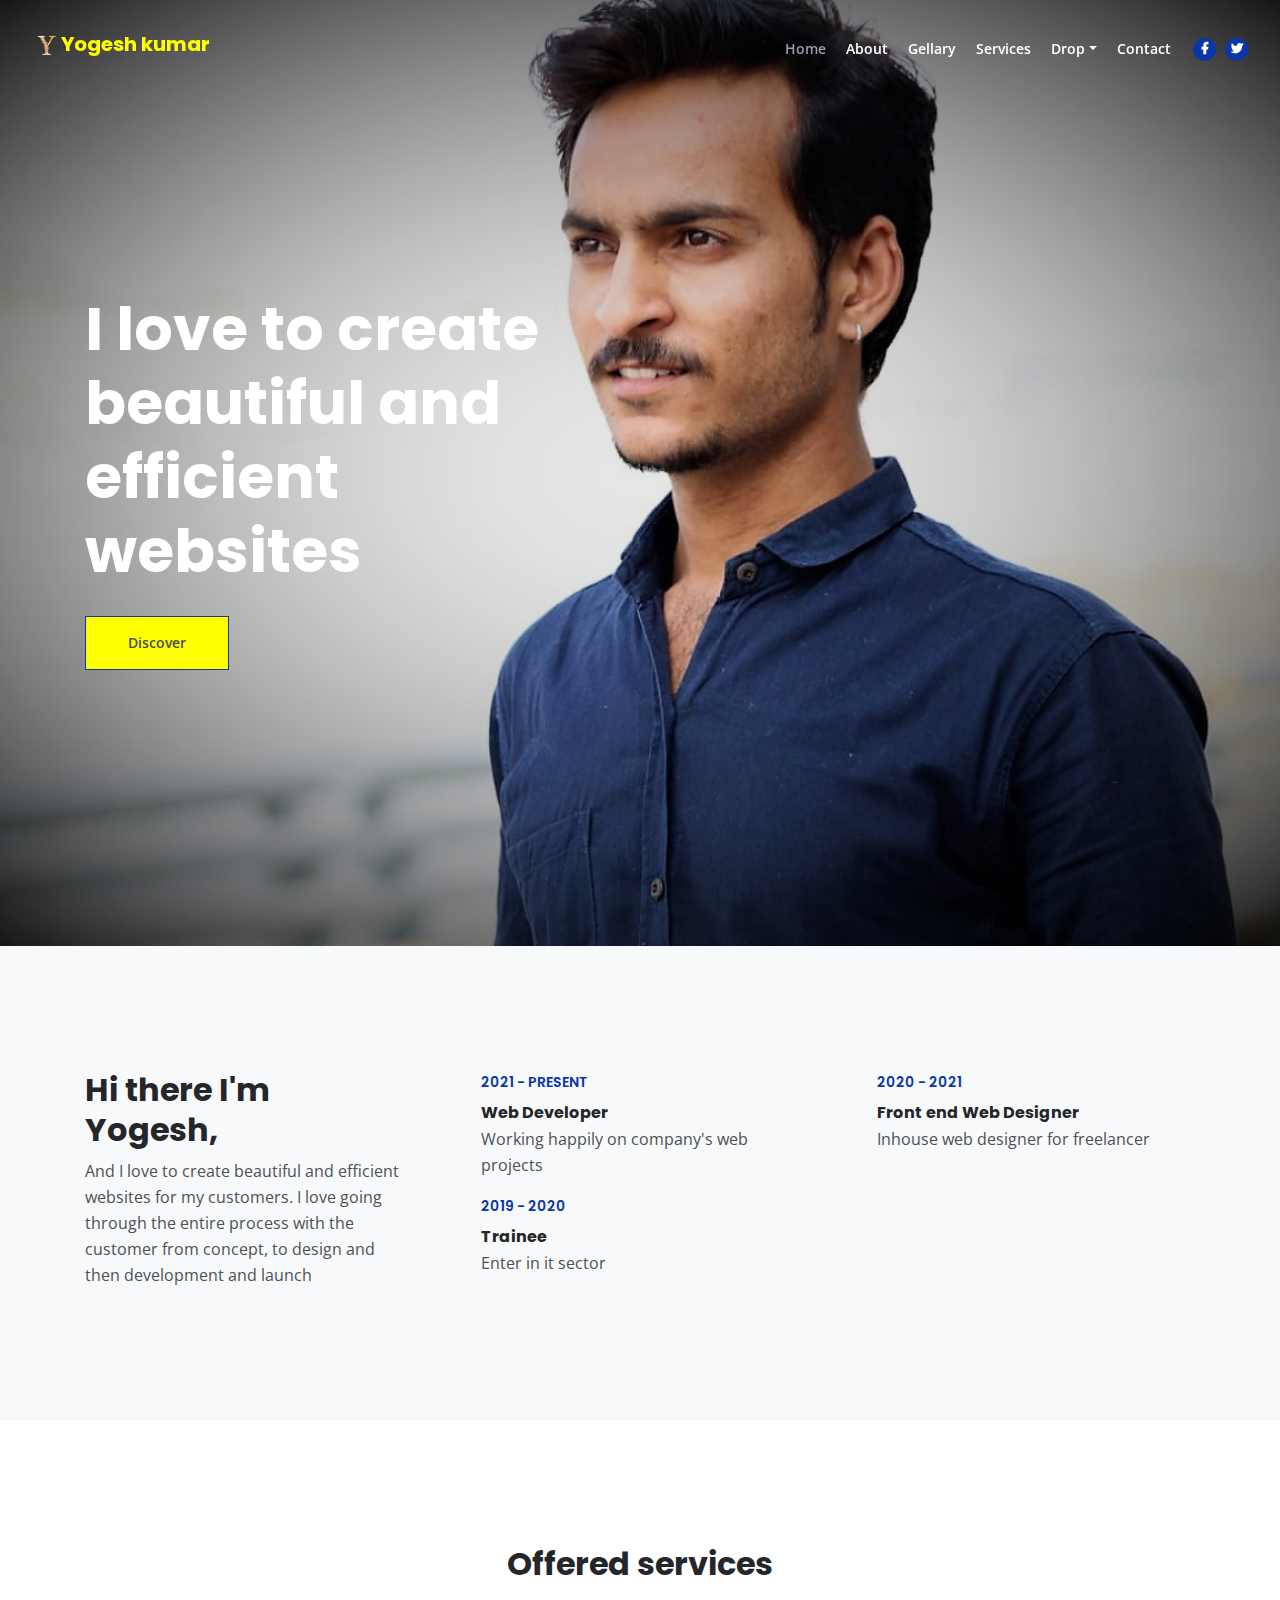
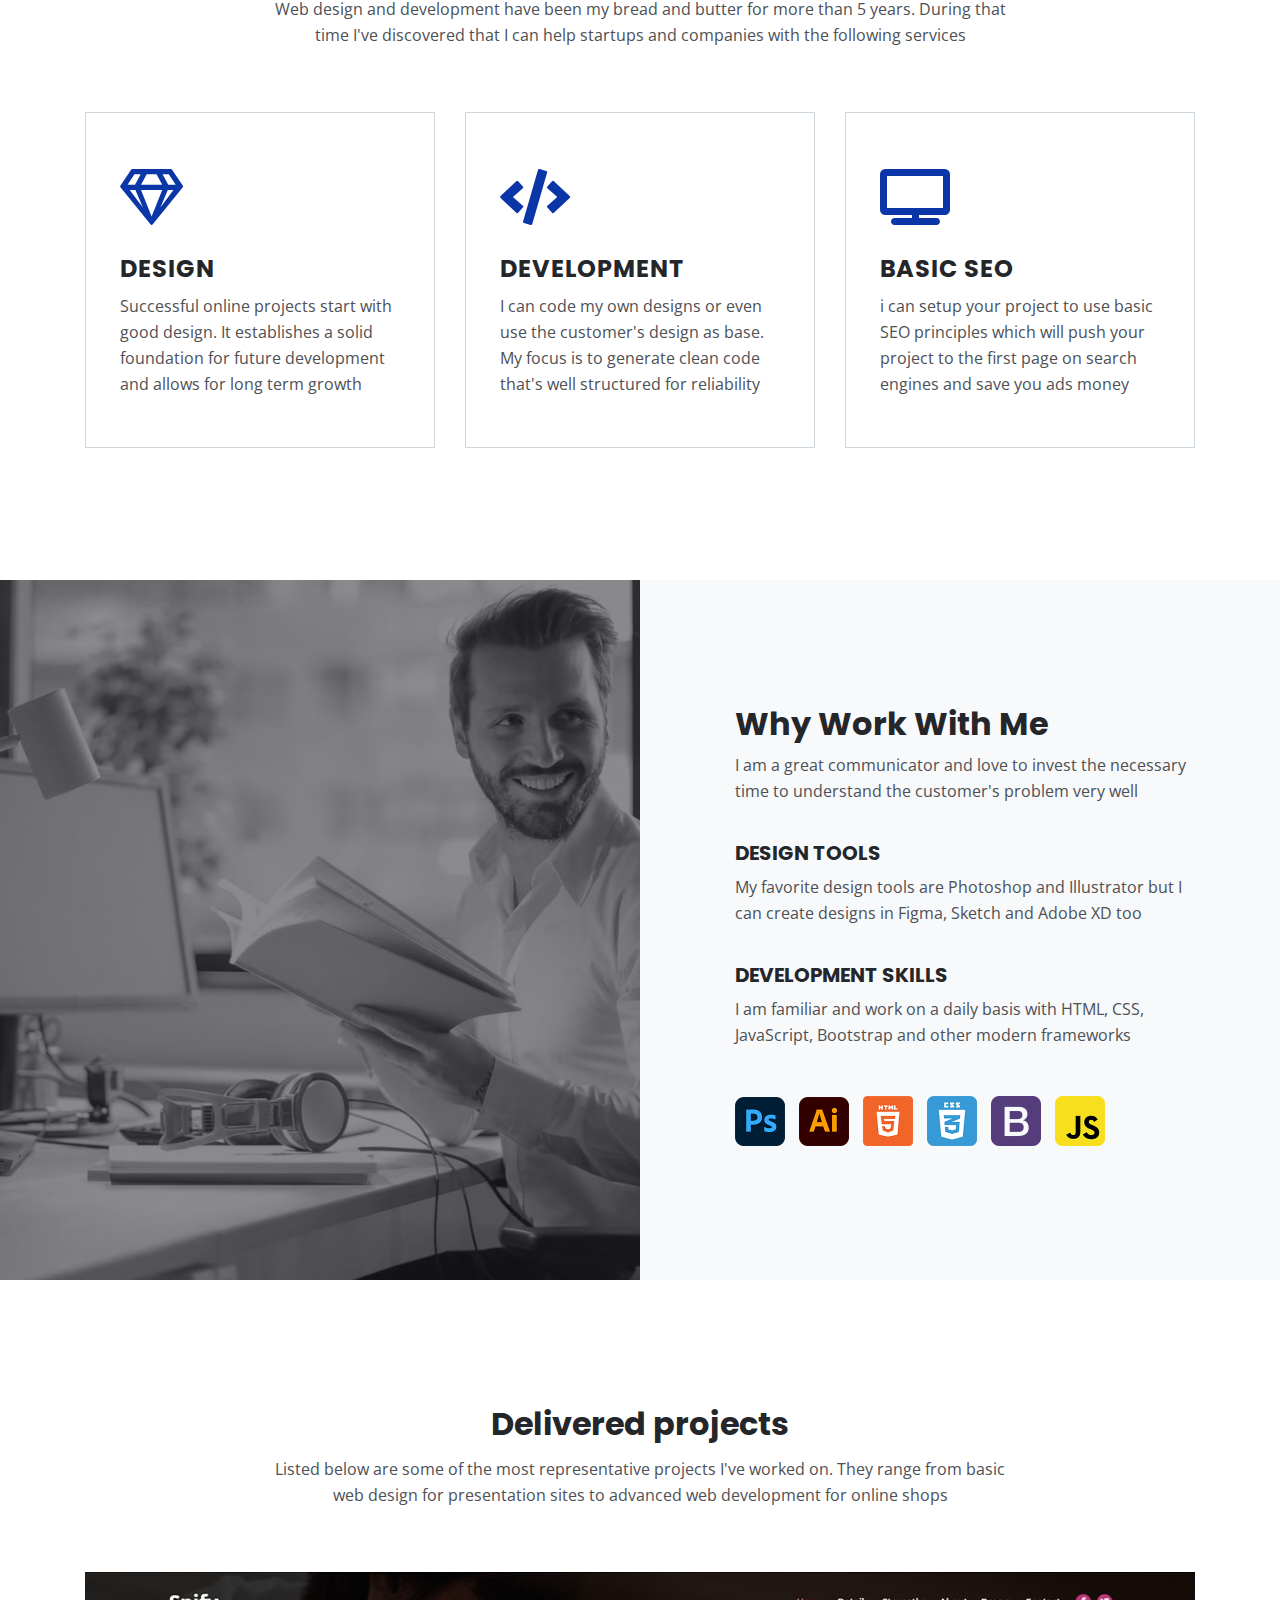
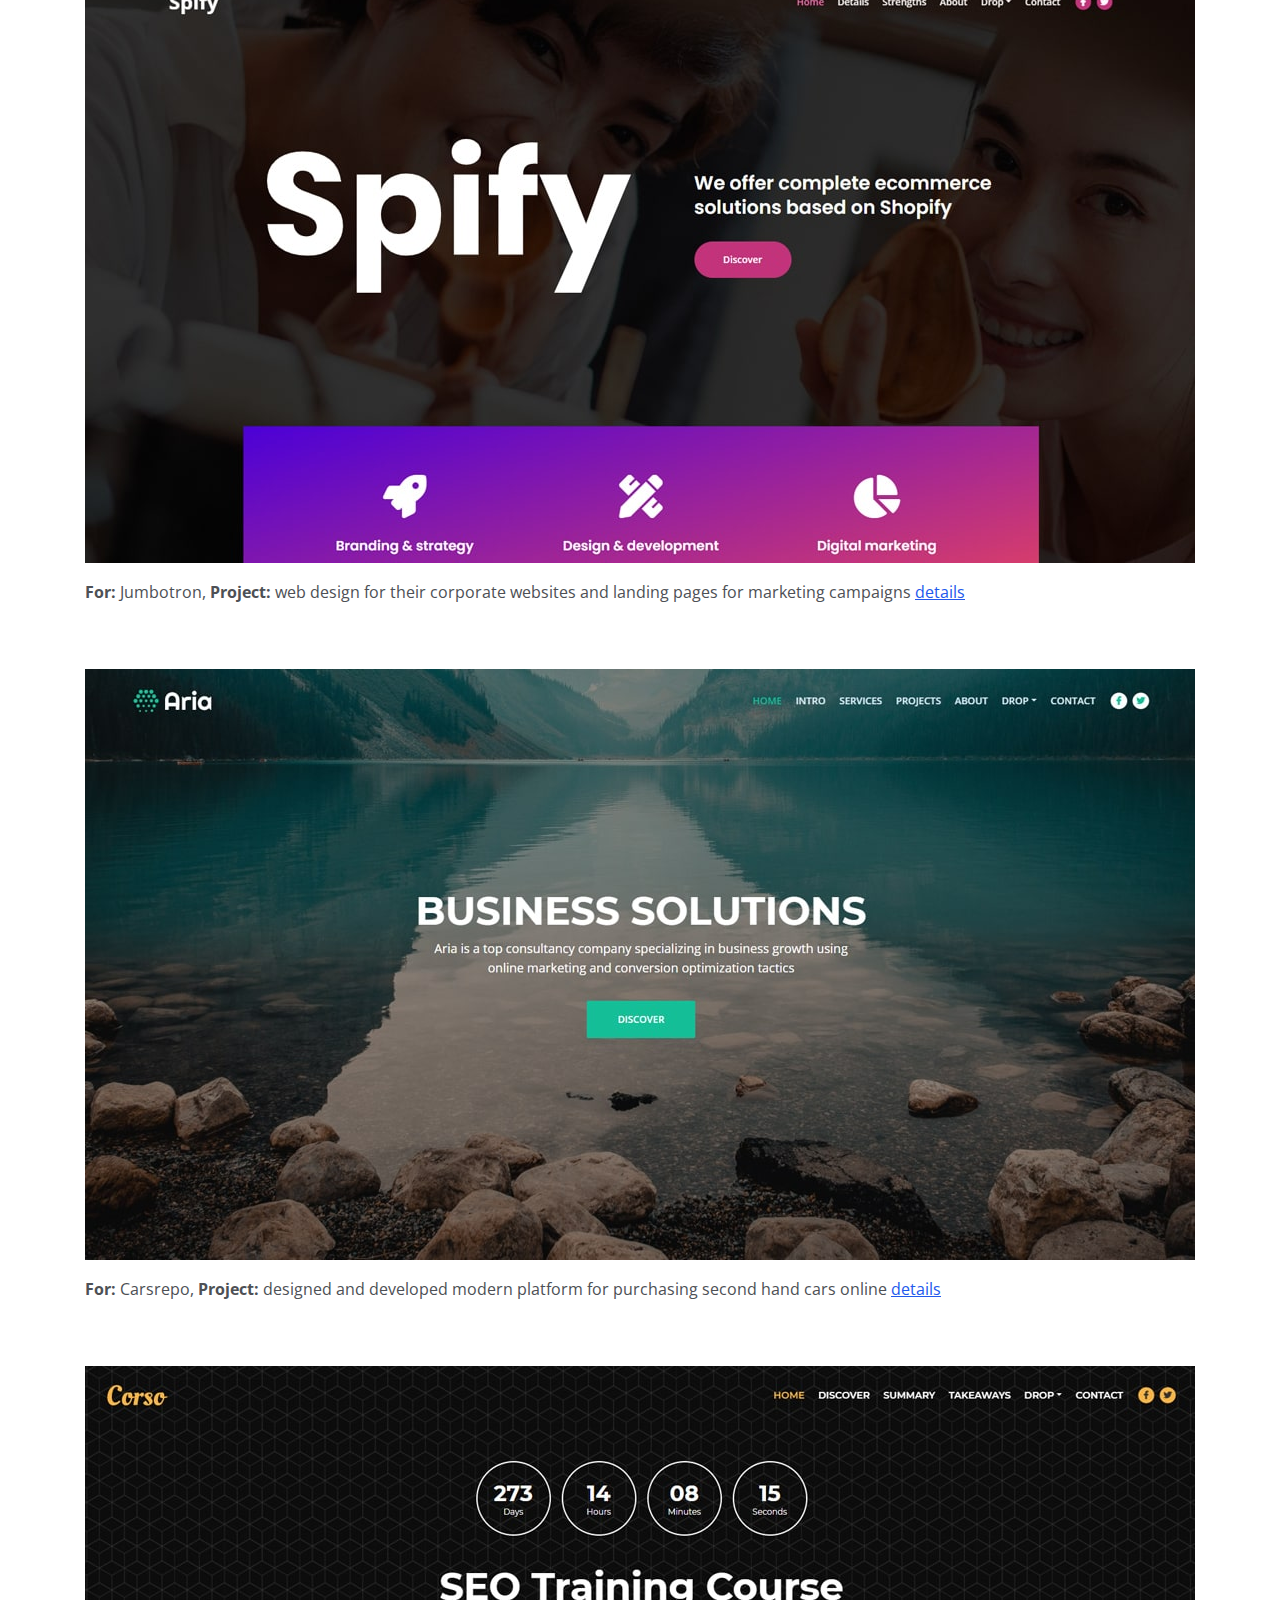
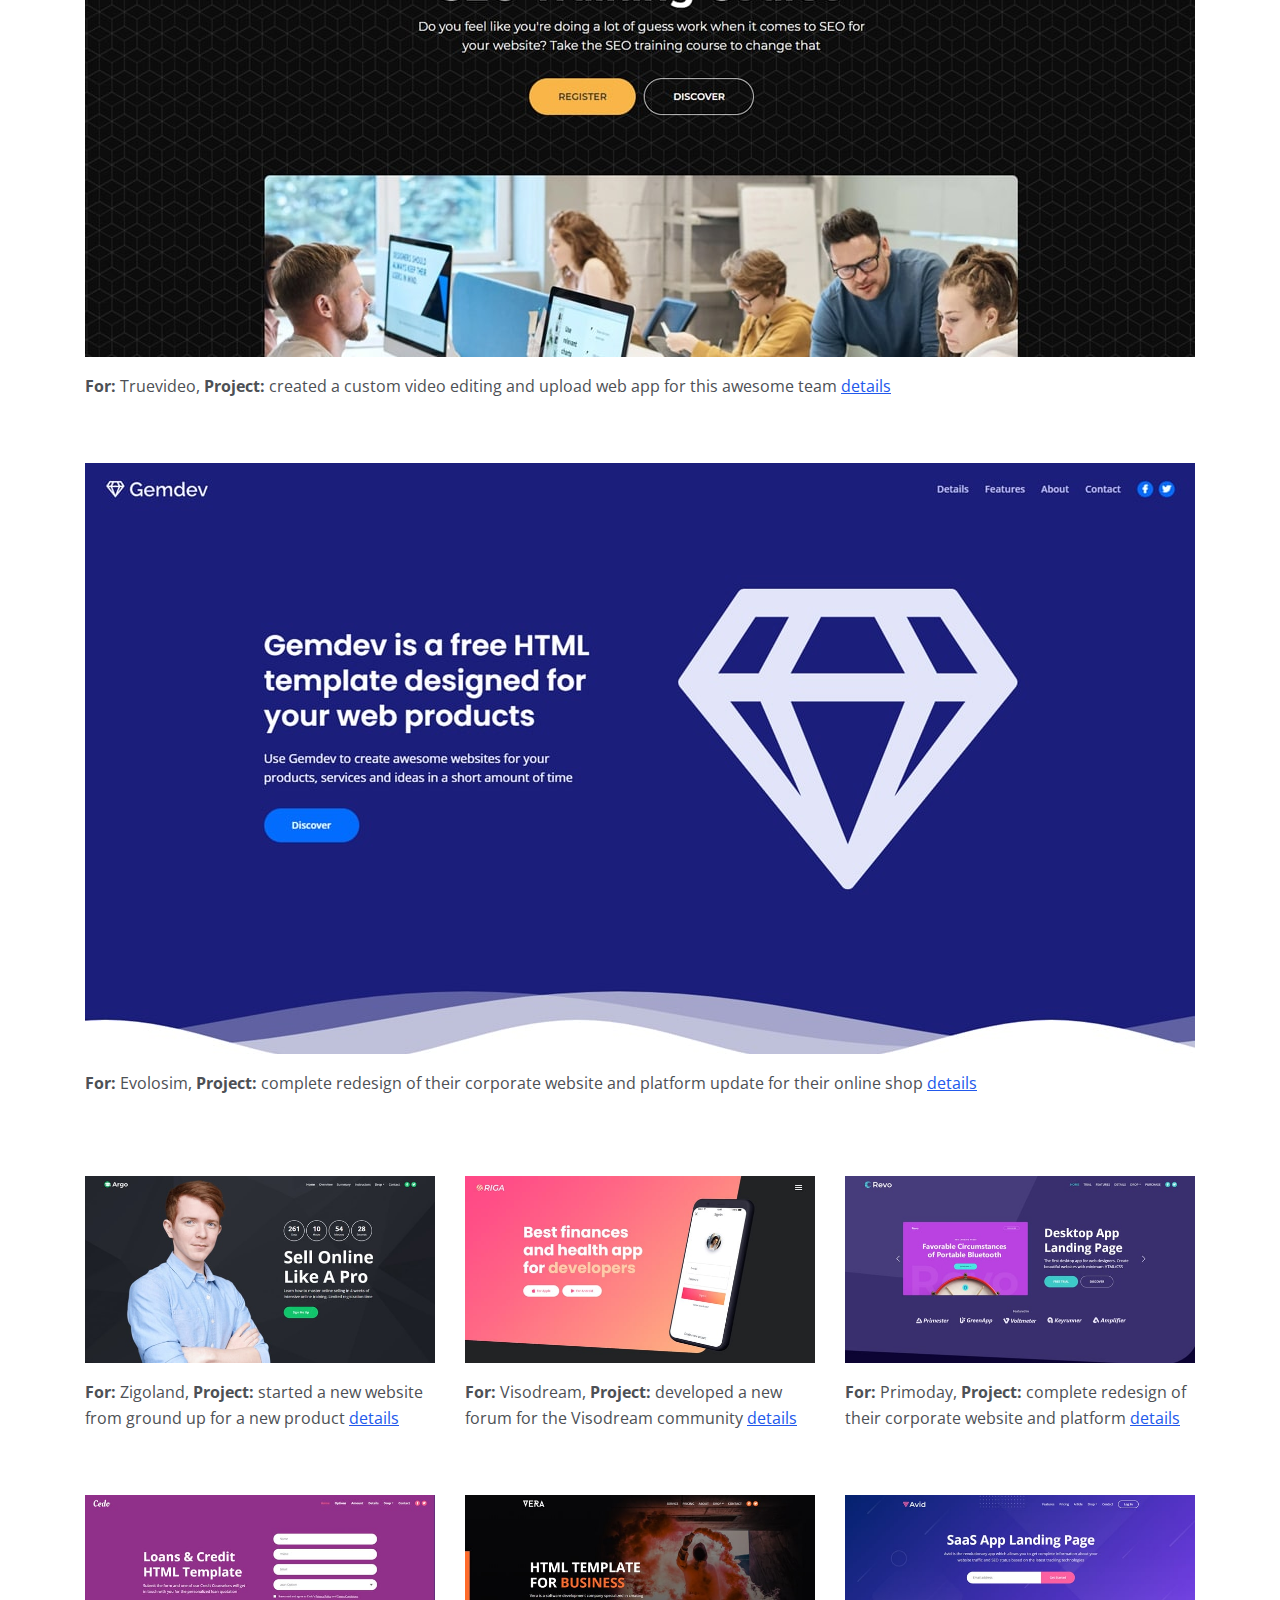
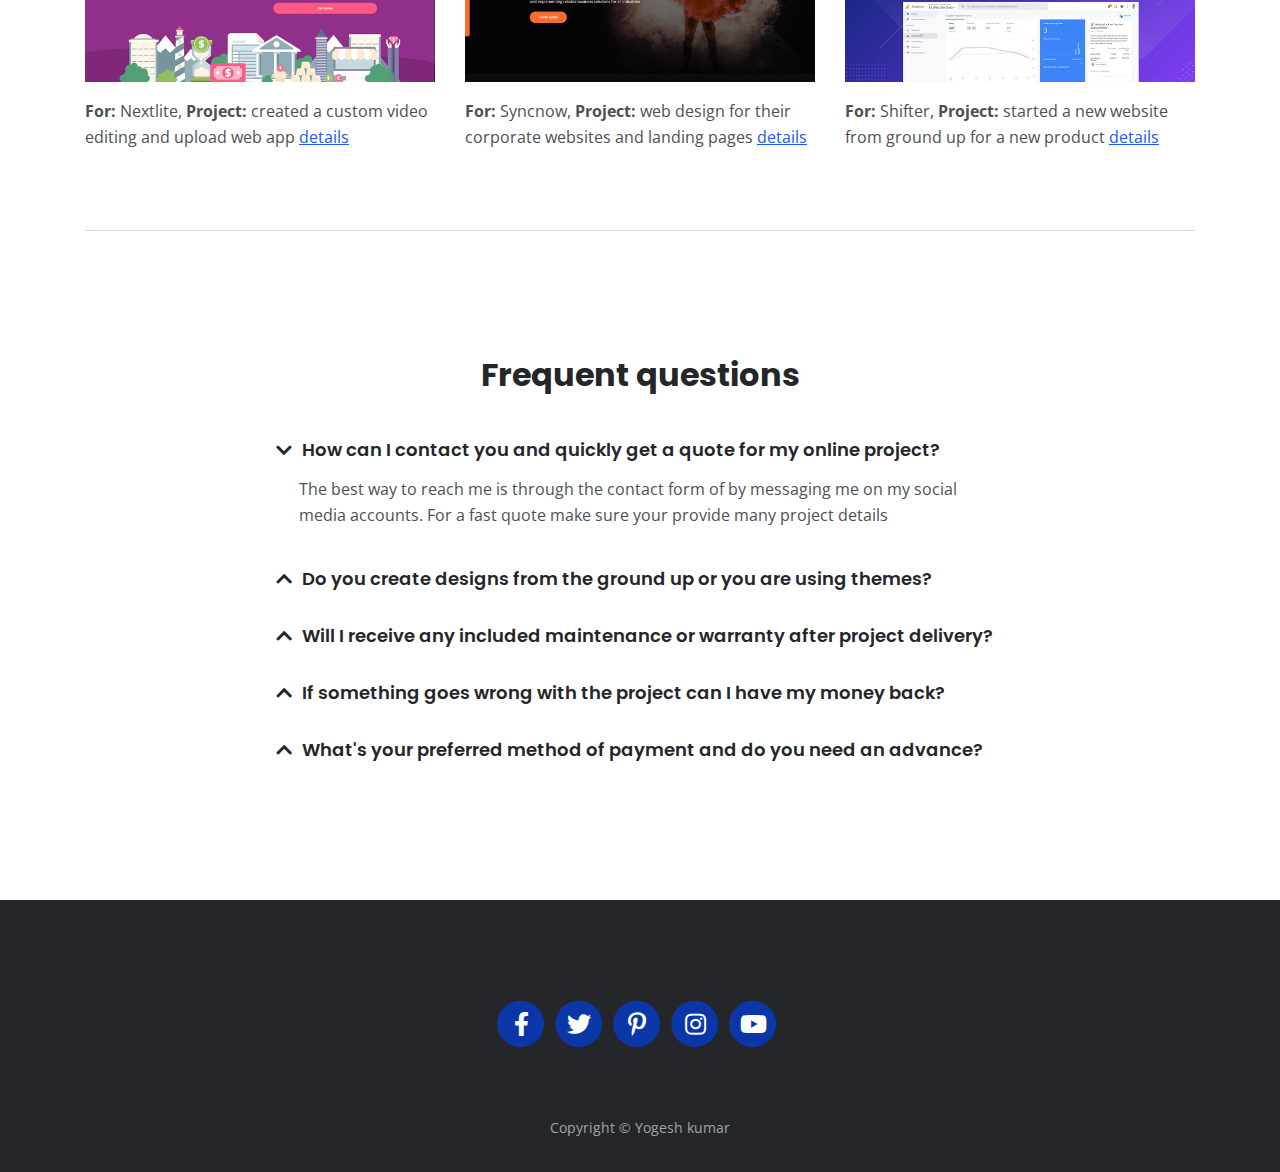
<file: index.html>
<!DOCTYPE html>
<html lang="en">
<head>
    <meta charset="utf-8">
    <meta name="viewport" content="width=device-width, initial-scale=1, shrink-to-fit=no">
    
    <!-- SEO Meta Tags -->
    <meta name="description" content="Your description">
    <meta name="author" content="Your name">

    <!-- OG Meta Tags to improve the way the post looks when you share the page on Facebook, Twitter, LinkedIn -->
	<meta property="og:site_name" content="" /> <!-- website name -->
	<meta property="og:site" content="" /> <!-- website link -->
	<meta property="og:title" content=""/> <!-- title shown in the actual shared post -->
	<meta property="og:description" content="" /> <!-- description shown in the actual shared post -->
	<meta property="og:image" content="" /> <!-- image link, make sure it's jpg -->
	<meta property="og:url" content="" /> <!-- where do you want your post to link to -->
	<meta name="twitter:card" content="summary_large_image"> <!-- to have large image post format in Twitter -->

    <!-- Webpage Title -->
    <title>Yogesh kumar</title>
    
    <!-- Styles -->
    <link rel="preconnect" href="https://fonts.gstatic.com">
    <link href="https://fonts.googleapis.com/css2?family=Open+Sans:ital,wght@0,400;0,600;0,700;1,400&family=Poppins:wght@600&display=swap" rel="stylesheet">
    <link href="css/bootstrap.css" rel="stylesheet">
    <link href="css/fontawesome-all.css" rel="stylesheet">
	<link href="css/styles.css" rel="stylesheet">
	
	<!-- Favicon  -->
    <link rel="icon" href="images/favicon.png">
</head>
<body data-spy="scroll" data-target=".fixed-top">
    
    <!-- Navigation -->
    <nav class="navbar navbar-expand-lg fixed-top navbar-dark">
        <div class="container">
            
            <!-- Image Logo -->
            <!-- <a class="navbar-brand logo-image" href="index.html"><img src="images/favicon.png" alt="alternative"></a>   -->
            <h1 class="navbar-brand logo-image" style="color: yellow;" href="index.html"><img src="images/favicon.png" alt="alternative" style="width: 30px;height:30px;">Yogesh kumar</h1>  

            <!-- Text Logo - Use this if you don't have a graphic logo -->
            <!-- <a class="navbar-brand logo-text page-scroll" href="index.html">Mark</a> -->

            <button class="navbar-toggler p-0 border-0" type="button" data-toggle="offcanvas">
                <span class="navbar-toggler-icon"></span>
            </button>

            <div class="navbar-collapse offcanvas-collapse" id="navbarsExampleDefault">
                <ul class="navbar-nav ml-auto">
                    <li class="nav-item">
                        <a class="nav-link page-scroll" href="#header">Home <span class="sr-only">(current)</span></a>
                    </li>
                    <li class="nav-item">
                        <a class="nav-link page-scroll" href="#about">About</a>
                    </li>
                    <li class="nav-item">
                        <a class="nav-link page-scroll" href="gellary.html">Gellary</a>
                    </li>
                    <li class="nav-item">
                        <a class="nav-link page-scroll" href="#services">Services</a>
                    </li>
                    <li class="nav-item dropdown">
                        <a class="nav-link dropdown-toggle" href="#" id="dropdown01" data-toggle="dropdown" aria-haspopup="true" aria-expanded="false">Drop</a>
                        <div class="dropdown-menu" aria-labelledby="dropdown01">
                            <a class="dropdown-item page-scroll" href="project.html">Project Details</a>
                            <div class="dropdown-divider"></div>
                            <a class="dropdown-item page-scroll" href="terms.html">Terms Conditions</a>
                            <div class="dropdown-divider"></div>
                            <a class="dropdown-item page-scroll" href="privacy.html">Privacy Policy</a>
                        </div>
                    </li>
                    <li class="nav-item">
                        <a class="nav-link page-scroll" href="#contact">Contact</a>
                    </li>
                </ul>
                <span class="nav-item social-icons">
                    <span class="fa-stack">
                        <a href="#your-link">
                            <i class="fas fa-circle fa-stack-2x"></i>
                            <i class="fab fa-facebook-f fa-stack-1x"></i>
                        </a>
                    </span>
                    <span class="fa-stack">
                        <a href="#your-link">
                            <i class="fas fa-circle fa-stack-2x"></i>
                            <i class="fab fa-twitter fa-stack-1x"></i>
                        </a>
                    </span>
                </span>
            </div> <!-- end of navbar-collapse -->
        </div> <!-- end of container -->
    </nav> <!-- end of navbar -->
    <!-- end of navigation -->


    <!-- Header -->
    <header id="header" class="header">
        <div class="container">
            <div class="row">
                <div class="col-lg-6">
                    <div class="text-container">
                        <h1 class="h1-large">I love to create beautiful and efficient websites</h1>
                        <a class="btn-solid-lg page-scroll" style="background-color: yellow;color: #495057;" href="#about">Discover</a>
                        <!-- <a class="btn-outline-lg page-scroll" href="#contact"><i class="fas fa-user"></i>Contact Me</a> -->
                    </div> <!-- end of text-container -->
                </div> <!-- end of col -->
            </div> <!-- end of row -->
        </div> <!-- end of container -->
    </header> <!-- end of header -->
    <!-- end of header -->


    <!-- About-->
    <div id="about" class="basic-1 bg-gray">
        <div class="container">
            <div class="row">
                <div class="col-lg-4">
                    <div class="text-container first">
                        <h2>Hi there I'm Yogesh,</h2>
                        <p>And I love to create beautiful and efficient websites for my customers. I love going through the entire process with the customer from concept, to design and then development and launch</p>
                    </div> <!-- end of text-container -->
                </div> <!-- end of col -->
                <div class="col-lg-4">
                    <div class="text-container second">
                        <div class="time">2021 - PRESENT</div>
                        <h6>Web Developer</h6>
                        <p>Working happily on company's web projects</p>
                        <div class="time">2019 - 2020</div>
                        <h6>Trainee</h6>
                        <p>Enter in it sector</p>
                    </div> <!-- end of text-container -->
                </div> <!-- end of col -->
                <div class="col-lg-4">
                    <div class="text-container third">
                        <div class="time">2020 - 2021</div>
                        <h6>Front end Web Designer</h6>
                        <p>Inhouse web designer for freelancer</p>
                            <!-- <div class="time">2016 - 2017</div>
                            <h6>Junior Web Designer</h6>
                            <p>Junior web designer for small web agency</p> -->
                    </div> <!-- end of text-container -->
                </div> <!-- end of col -->
            </div> <!-- end of row -->
        </div> <!-- end of container -->
    </div> <!-- end of basic-1 -->
    <!-- end of about -->


    <!-- Services -->
    <div id="services" class="basic-2">
        <div class="container">
            <div class="row">
                <div class="col-lg-12">
                    <h2 class="h2-heading">Offered services</h2>
                    <p class="p-heading">Web design and development have been my bread and butter for more than 5 years. During that time I've discovered that I can help startups and companies with the following services</p>
                </div> <!-- end of col -->
            </div> <!-- end of row -->
            <div class="row">
                <div class="col-lg-4">
                    <div class="text-box">
                        <i class="far fa-gem"></i>
                        <h4>DESIGN</h4>
                        <p>Successful online projects start with good design. It establishes a solid foundation for future development and allows for long term growth</p>
                    </div> <!-- end of text-box -->
                </div> <!-- end of col -->
                <div class="col-lg-4">
                    <div class="text-box">
                        <i class="fas fa-code"></i>
                        <h4>DEVELOPMENT</h4>
                        <p>I can code my own designs or even use the customer's design as base. My focus is to generate clean code that's well structured for reliability</p>
                    </div> <!-- end of text-box -->
                </div> <!-- end of col -->
                <div class="col-lg-4">
                    <div class="text-box">
                        <i class="fas fa-tv"></i>
                        <h4>BASIC SEO</h4>
                        <p>i can setup your project to use basic SEO principles which will push your project to the first page on search engines and save you ads money</p>
                    </div> <!-- end of text-box -->
                </div> <!-- end of col -->
            </div> <!-- end of row -->
        </div> <!-- end of container -->
    </div> <!-- end of basic-2 -->
    <!-- end of services -->


    <!-- Details -->
	<div class="split">
		<div class="area-1">
		</div><!-- end of area-1 on same line and no space between comments to eliminate margin white space --><div class="area-2 bg-gray">
            <div class="container">    
                <div class="row">
                    <div class="col-lg-12">     
                        
                        <!-- Text Container -->
                        <div class="text-container">
                            <h2>Why Work With Me</h2>
                            <p>I am a great communicator and love to invest the necessary time to understand the customer's problem very well</p>
                            <h5>DESIGN TOOLS</h5>
                            <p>My favorite design tools are Photoshop and Illustrator but I can create designs in Figma, Sketch and Adobe XD too</p>
                            <h5>DEVELOPMENT SKILLS</h5>
                            <p>I am familiar and work on a daily basis with HTML, CSS, JavaScript, Bootstrap and other modern frameworks</p>
                            
                            <div class="icons-container">
                                <img src="images/details-icon-photoshop.png" alt="alternative">
                                <img src="images/details-icon-illustrator.png" alt="alternative">
                                <img src="images/details-icon-html.png" alt="alternative">
                                <img src="images/details-icon-css.png" alt="alternative">
                                <img src="images/details-icon-bootstrap.png" alt="alternative">
                                <img src="images/details-icon-javascript.png" alt="alternative">
                            </div> <!-- end of icons-container -->
                        </div> <!-- end of text-container -->
                        <!-- end of text container -->

                    </div> <!-- end of col -->
                </div> <!-- end of row -->
            </div> <!-- end of container -->
		</div> <!-- end of area-2 -->
    </div> <!-- end of split -->
    <!-- end of details -->


    <!-- Projects -->
    <div id="projects" class="basic-3">
        <div class="container">
            <div class="row">
                <div class="col-lg-12">
                    <h2 class="h2-heading">Delivered projects</h2>
                    <p class="p-heading">Listed below are some of the most representative projects I've worked on. They range from basic web design for presentation sites to advanced web development for online shops</p>
                </div> <!-- end of col -->
            </div> <!-- end of row -->
            <div class="row">
                <div class="col-lg-12">
                    <div class="text-container">
                        <div class="image-container">
                            <a href="project.html">
                                <img class="img-fluid" src="images/project-1.jpg" alt="alternative">
                            </a>
                        </div> <!-- end of image-container -->
                        <p><strong>For:</strong> Jumbotron, <strong>Project:</strong> web design for their corporate websites and landing pages for marketing campaigns <a class="blue" href="project.html">details</a></p>
                    </div> <!-- end of text-container -->
                    <div class="text-container">
                        <div class="image-container">
                            <a href="project.html">
                                <img class="img-fluid" src="images/project-2.jpg" alt="alternative">
                            </a>
                        </div> <!-- end of image-container -->
                        <p><strong>For:</strong> Carsrepo, <strong>Project:</strong> designed and developed modern platform for purchasing second hand cars online <a class="blue" href="project.html">details</a></p>
                    </div> <!-- end of text-container -->
                    <div class="text-container">
                        <div class="image-container">
                            <a href="project.html">
                                <img class="img-fluid" src="images/project-3.jpg" alt="alternative">
                            </a>
                        </div> <!-- end of image-container -->
                        <p><strong>For:</strong> Truevideo, <strong>Project:</strong> created a custom video editing and upload web app for this awesome team <a class="blue" href="project.html">details</a></p>
                    </div> <!-- end of text-container -->
                    <div class="text-container">
                        <div class="image-container">
                            <a href="project.html">
                                <img class="img-fluid" src="images/project-4.jpg" alt="alternative">
                            </a>
                        </div> <!-- end of image-container -->
                        <p><strong>For:</strong> Evolosim, <strong>Project:</strong> complete redesign of their corporate website and platform update for their online shop <a class="blue" href="project.html">details</a></p>
                    </div> <!-- end of text-container -->
                </div> <!-- end of col -->
            </div> <!-- end of row -->
        </div> <!-- end of container -->
    </div> <!-- end of basic-3 -->
    <!-- end of projects -->


    <!-- Works -->
    <div class="basic-4">
        <div class="container">
            <div class="row">
                <div class="col-lg-4">
                    <div class="text-container">
                        <div class="image-container">
                            <a href="project.html">
                                <img class="img-fluid" src="images/work-10.jpg" alt="alternative">
                            </a>
                        </div> <!-- end of image-container -->
                        <p><strong>For:</strong> Zigoland, <strong>Project:</strong> started a new website from ground up for a new product <a class="blue" href="project.html">details</a></p>
                    </div> <!-- end of text-container -->
                </div> <!-- end of col -->
                <div class="col-lg-4">
                    <div class="text-container">
                        <div class="image-container">
                            <a href="project.html">
                                <img class="img-fluid" src="images/work-20.jpg" alt="alternative">
                            </a>
                        </div> <!-- end of image-container -->
                        <p><strong>For:</strong> Visodream, <strong>Project:</strong> developed a new forum for the Visodream community <a class="blue" href="project.html">details</a></p>
                    </div> <!-- end of text-container -->
                </div> <!-- end of col -->
                <div class="col-lg-4">
                    <div class="text-container">
                        <div class="image-container">
                            <a href="project.html">
                                <img class="img-fluid" src="images/work-30.jpg" alt="alternative">
                            </a>
                        </div> <!-- end of image-container -->
                        <p><strong>For:</strong> Primoday, <strong>Project:</strong> complete redesign of their corporate website and platform <a class="blue" href="project.html">details</a></p>
                    </div> <!-- end of text-container -->
                </div> <!-- end of col -->
            </div> <!-- end of row -->
            <div class="row">
                <div class="col-lg-4">
                    <div class="text-container">
                        <div class="image-container">
                            <a href="project.html">
                                <img class="img-fluid" src="images/work-40.jpg" alt="alternative">
                            </a>
                        </div> <!-- end of image-container -->
                        <p><strong>For:</strong> Nextlite, <strong>Project:</strong> created a custom video editing and upload web app <a class="blue" href="project.html">details</a></p>
                    </div> <!-- end of text-container -->
                </div> <!-- end of col -->
                <div class="col-lg-4">
                    <div class="text-container">
                        <div class="image-container">
                            <a href="project.html">
                                <img class="img-fluid" src="images/work-50.jpg" alt="alternative">
                            </a>
                        </div> <!-- end of image-container -->
                        <p><strong>For:</strong> Syncnow, <strong>Project:</strong> web design for their corporate websites and landing pages <a class="blue" href="project.html">details</a></p>
                    </div> <!-- end of text-container -->
                </div> <!-- end of col -->
                <div class="col-lg-4">
                    <div class="text-container">
                        <div class="image-container">
                            <a href="project.html">
                                <img class="img-fluid" src="images/work-60.jpg" alt="alternative">
                            </a>
                        </div> <!-- end of image-container -->
                        <p><strong>For:</strong> Shifter, <strong>Project:</strong> started a new website from ground up for a new product <a class="blue" href="project.html">details</a></p>
                    </div> <!-- end of text-container -->
                </div> <!-- end of col -->
            </div> <!-- end of row -->
        </div> <!-- end of container -->
    </div> <!-- end of basic-4 -->
    <!-- end of works -->


    <!-- Testimonials -->
    <!-- <div class="cards-1">
        <div class="container">
            <div class="row">
                <div class="col-lg-12">
                    <h2 class="h2-heading">A few words from people that chose to work with me</h2> -->
                </div> <!-- end of col -->
            </div> <!-- end of row -->
            <!-- <div class="row">
                <div class="col-lg-12"> -->
                    
                    <!-- Card -->
                    <!-- <div class="card">
                        <div class="card-body">
                            <p class="testimonial-text">“Mark is a skilled developer which will do everything possible to deliver the project on time and I really appreciate that”</p>
                            <div class="details">
                                <img src="images/testimonial-1.jpg" alt="alternative">
                                <div class="text">
                                    <div class="testimonial-author">Samantha Bloom</div>
                                    <div class="occupation">Team Leader - Syncnow</div> -->
                                </div> <!-- end of text -->
                            </div> <!-- end of testimonial-details -->
                        </div>
                    </div>
                    <!-- end of card -->

                    <!-- Card -->
                    <!-- <div class="card">
                        <div class="card-body">
                            <p class="testimonial-text">“Loved to work with Mark he's such an awesome developer with great attention to details. He also has a great eye for design”</p>
                            <div class="details">
                                <img src="images/testimonial-2.jpg" alt="alternative">
                                <div class="text">
                                    <div class="testimonial-author">John Rowling</div> -->
                                    <!-- <div class="occupation">Marketing Manager - Nexlite</div> -->
                                </div> <!-- end of text -->
                            </div> <!-- end of testimonial-details -->
                        </div>
                    </div>
                    <!-- end of card -->

                    <!-- Card -->
                    <!-- <div class="card">
                        <div class="card-body">
                            <p class="testimonial-text">“So glad we started working with Mark. We've used many times his design and development skills for our inhouse online projects”</p>
                            <div class="details">
                                <img src="images/testimonial-3.jpg" alt="alternative">
                                <div class="text">
                                    <div class="testimonial-author">Lana Smith</div>
                                    <div class="occupation">General Manager - Shifter</div> -->
                                </div> <!-- end of text -->
                            </div> <!-- end of testimonial-details -->
                        </div>
                    </div>
                    <!-- end of card -->

                </div> <!-- end of col -->
            </div> <!-- end of row -->
        </div> <!-- end of container -->
    </div> <!-- end of cards-1 -->
    <!-- end of testimonials -->


    <!-- Section Divider -->
    <div class="container">
        <div class="row">
            <div class="col-lg-12">
                <hr class="section-divider">
            </div> <!-- end of col -->
        </div> <!-- end of row -->
    </div> <!-- end of container -->
    <!-- end of section divider -->


    <!-- Questions -->
    <div class="accordion-1">
        <div class="container">
            <div class="row">
                <div class="col-lg-12">
                    <h2 class="h2-heading">Frequent questions</h2>
                </div> <!-- end of col -->
            </div> <!-- end of row -->
            <div class="row">
                <div class="col-lg-12">

                    <div class="accordion" id="accordionExample">
                        <div class="card">
                            <div class="card-header" id="headingOne">
                                <button class="btn btn-link btn-block text-left" type="button" data-toggle="collapse" data-target="#collapseOne" aria-expanded="true" aria-controls="collapseOne">
                                    How can I contact you and quickly get a quote for my online project?
                                </button>
                            </div>
                            <div id="collapseOne" class="collapse show" aria-labelledby="headingOne" data-parent="#accordionExample">
                                <div class="card-body">
                                    The best way to reach me is through the contact form of by messaging me on my social media accounts. For a fast quote make sure your provide many project details
                                </div>
                            </div>
                        </div>
                        <div class="card">
                            <div class="card-header" id="headingTwo">
                                <button class="btn btn-link btn-block text-left collapsed" type="button" data-toggle="collapse" data-target="#collapseTwo" aria-expanded="false" aria-controls="collapseTwo">
                                    Do you create designs from the ground up or you are using themes?
                                </button>
                            </div>
                            <div id="collapseTwo" class="collapse" aria-labelledby="headingTwo" data-parent="#accordionExample">
                                <div class="card-body">
                                    The best way to reach me is through the contact form of by messaging me on my social media accounts. For a fast quote make sure your provide many project details
                                </div>
                            </div>
                        </div>
                        <div class="card">
                            <div class="card-header" id="headingThree">
                                <button class="btn btn-link btn-block text-left collapsed" type="button" data-toggle="collapse" data-target="#collapseThree" aria-expanded="false" aria-controls="collapseThree">
                                    Will I receive any included maintenance or warranty after project delivery?
                                </button>
                            </div>
                            <div id="collapseThree" class="collapse" aria-labelledby="headingThree" data-parent="#accordionExample">
                                <div class="card-body">
                                    The best way to reach me is through the contact form of by messaging me on my social media accounts. For a fast quote make sure your provide many project details
                                </div>
                            </div>
                        </div>
                        <div class="card">
                            <div class="card-header" id="headingFour">
                                <button class="btn btn-link btn-block text-left collapsed" type="button" data-toggle="collapse" data-target="#collapseFour" aria-expanded="false" aria-controls="collapseFour">
                                    If something goes wrong with the project can I have my money back?
                                </button>
                            </div>
                            <div id="collapseFour" class="collapse" aria-labelledby="headingFour" data-parent="#accordionExample">
                                <div class="card-body">
                                    The best way to reach me is through the contact form of by messaging me on my social media accounts. For a fast quote make sure your provide many project details
                                </div>
                            </div>
                        </div>
                        <div class="card">
                            <div class="card-header" id="headingFive">
                                <button class="btn btn-link btn-block text-left collapsed" type="button" data-toggle="collapse" data-target="#collapseFive" aria-expanded="false" aria-controls="collapseFive">
                                    What's your preferred method of payment and do you need an advance?
                                </button>
                            </div>
                            <div id="collapseFive" class="collapse" aria-labelledby="headingFive" data-parent="#accordionExample">
                                <div class="card-body">
                                    The best way to reach me is through the contact form of by messaging me on my social media accounts. For a fast quote make sure your provide many project details
                                </div>
                            </div>
                        </div>
                    </div> <!-- end of accordion -->

                </div> <!-- end of col -->
            </div> <!-- end of row -->
        </div> <!-- end of container -->
    </div> <!-- end of accordion-1 -->
    <!-- end of questions -->


    <!-- Contact -->
    <!-- <div id="contact" class="form-1 bg-gray">
        <div class="container">
            <div class="row">
                <div class="col-lg-12">
                    <h2>Contact details</h2>
                    <p class="p-heading">For any type of online project please don't hesitate to get in touch with me. The fastest way is to send me your message using the following email <a class="blue no-line" href="#your-link">contact@domain.com</a></p> -->
                </div> <!-- end of col -->
            </div> <!-- end of row -->
            <!-- <div class="row"> -->
                <!-- <div class="col-lg-12"> -->
                    
                    <!-- Contact Form -->
                    <!-- <form id="contactForm">
                        <div class="form-group">
                            <input type="text" class="form-control-input" id="cname" required>
                            <label class="label-control" for="cname">Name</label>
                        </div>
                        <div class="form-group">
                            <input type="email" class="form-control-input" id="cemail" required>
                            <label class="label-control" for="cemail">Email</label>
                        </div>
                        <div class="form-group">
                            <textarea class="form-control-textarea" id="cmessage" required></textarea>
                            <label class="label-control" for="cmessage">Project details</label>
                        </div>
                        <div class="form-group">
                            <button type="submit" class="form-control-submit-button">Submit</button>
                        </div>
                    </form> -->
                    <!-- end of contact form -->

                </div> <!-- end of col -->
            </div> <!-- end of row -->
        </div> <!-- end of container -->
    </div> <!-- end of form-1 -->  
    <!-- end of contact -->


    <!-- Footer -->
    <div class="footer bg-gray">
        <div class="container">
            <div class="row">
                <div class="col-lg-12">
                    <div class="social-container">
                        <span class="fa-stack">
                            <a href="#your-link">
                                <i class="fas fa-circle fa-stack-2x"></i>
                                <i class="fab fa-facebook-f fa-stack-1x"></i>
                            </a>
                        </span>
                        <span class="fa-stack">
                            <a href="#your-link">
                                <i class="fas fa-circle fa-stack-2x"></i>
                                <i class="fab fa-twitter fa-stack-1x"></i>
                            </a>
                        </span>
                        <span class="fa-stack">
                            <a href="#your-link">
                                <i class="fas fa-circle fa-stack-2x"></i>
                                <i class="fab fa-pinterest-p fa-stack-1x"></i>
                            </a>
                        </span>
                        <span class="fa-stack">
                            <a href="#your-link">
                                <i class="fas fa-circle fa-stack-2x"></i>
                                <i class="fab fa-instagram fa-stack-1x"></i>
                            </a>
                        </span>
                        <span class="fa-stack">
                            <a href="https://www.youtube.com/channel/UCC2IOh_Jp38JKBizO4a_LQA">
                                <i class="fas fa-circle fa-stack-2x"></i>
                                <i class="fab fa-youtube fa-stack-1x"></i>
                            </a>
                        </span>
                    </div> <!-- end of social-container -->
                </div> <!-- end of col -->
            </div> <!-- end of row -->
        </div> <!-- end of container -->
    </div> <!-- end of footer -->  
    <!-- end of footer -->


    <!-- Copyright -->
    <div class="copyright bg-gray">
        <div class="container">
            <div class="row">
                <div class="col-lg-12">
                    <p class="p-small">Copyright © <a class="no-line" href="#your-link">Yogesh kumar</a></p>
                </div> <!-- end of col -->
            </div> <!-- enf of row -->
        </div> <!-- end of container -->

        <div class="container">
            <div class="row">
                <div class="col-lg-12">
                    <!-- <p class="p-small">Distributed By <a class="no-line" href="#">Themewagon</a></p> -->
                </div> <!-- end of col -->
            </div> <!-- enf of row -->
        </div> <!-- end of container -->
        
    </div> <!-- end of copyright --> 
    <!-- end of copyright -->
    
    	
    <!-- Scripts -->
    <script src="js/jquery.min.js"></script> <!-- jQuery for Bootstrap's JavaScript plugins -->
    <script src="js/bootstrap.min.js"></script> <!-- Bootstrap framework -->
    <script src="js/jquery.easing.min.js"></script> <!-- jQuery Easing for smooth scrolling between anchors -->
    <script src="js/scripts.js"></script> <!-- Custom scripts -->
</body>
</html>
</file>
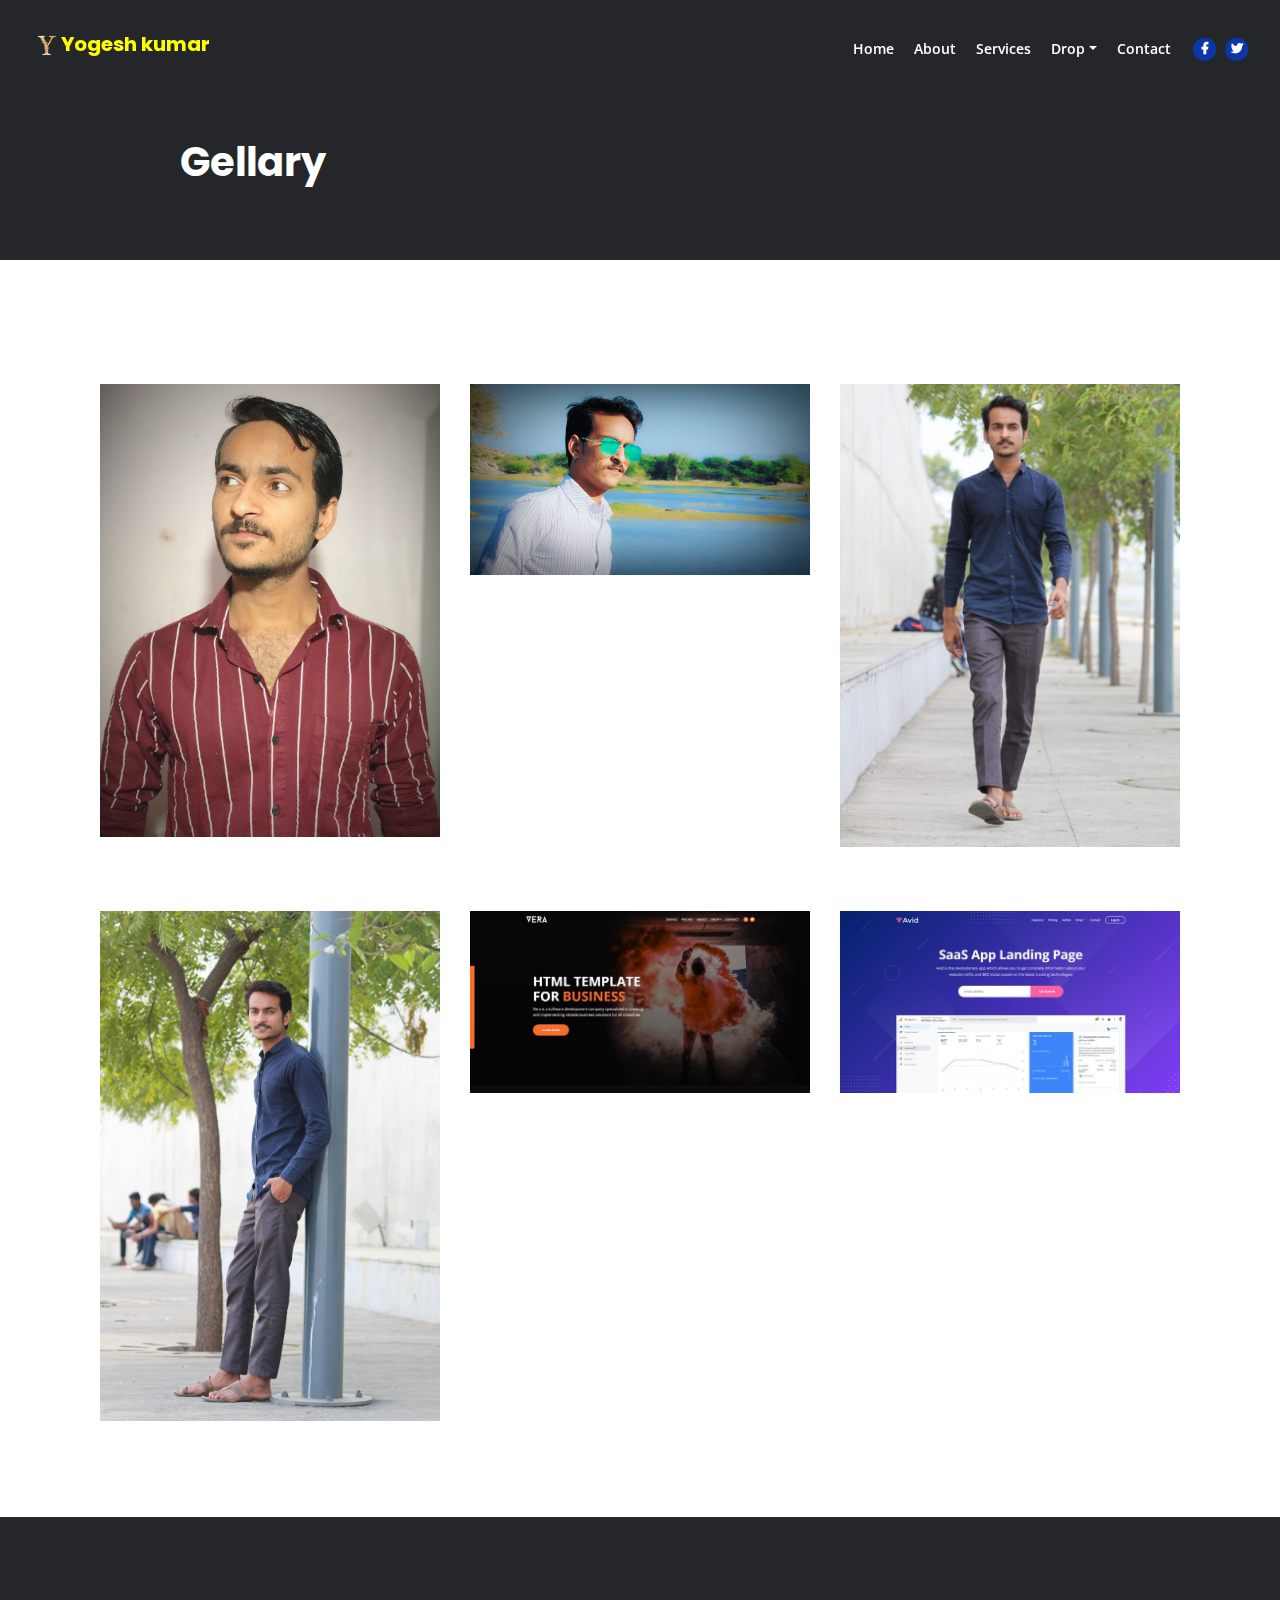
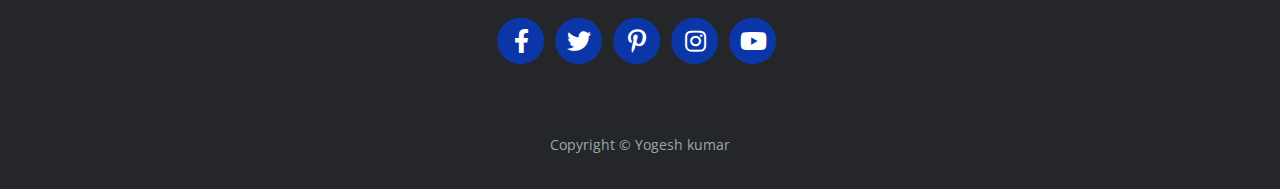
<file: gellary.html>
<!DOCTYPE html>
<html lang="en">
<head>
    <meta charset="utf-8">
    <meta name="viewport" content="width=device-width, initial-scale=1, shrink-to-fit=no">
    
    <!-- SEO Meta Tags -->
    <meta name="description" content="Your description">
    <meta name="author" content="Your name">

    <!-- OG Meta Tags to improve the way the post looks when you share the page on Facebook, Twitter, LinkedIn -->
	<meta property="og:site_name" content="" /> <!-- website name -->
	<meta property="og:site" content="" /> <!-- website link -->
	<meta property="og:title" content=""/> <!-- title shown in the actual shared post -->
	<meta property="og:description" content="" /> <!-- description shown in the actual shared post -->
	<meta property="og:image" content="" /> <!-- image link, make sure it's jpg -->
	<meta property="og:url" content="" /> <!-- where do you want your post to link to -->
	<meta name="twitter:card" content="summary_large_image"> <!-- to have large image post format in Twitter -->

    <!-- Webpage Title -->
    <title>Gellary - yogesh</title>
    
    <!-- Styles -->
    <link rel="preconnect" href="https://fonts.gstatic.com">
    <link href="https://fonts.googleapis.com/css2?family=Open+Sans:ital,wght@0,400;0,600;0,700;1,400&family=Poppins:wght@600&display=swap" rel="stylesheet">
    <link href="css/bootstrap.css" rel="stylesheet">
    <link href="css/fontawesome-all.css" rel="stylesheet">
	<link href="css/styles.css" rel="stylesheet">
	
	<!-- Favicon  -->
    <link rel="icon" href="images/favicon.png">
</head>
<body data-spy="scroll" data-target=".fixed-top">
    
    <!-- Navigation -->
    <nav class="navbar navbar-expand-lg fixed-top navbar-dark">
        <div class="container">
            
            <!-- Image Logo -->
            <!-- <a class="navbar-brand logo-image" href="index.html"><img src="images/logo.svg" alt="alternative"></a>   -->
            <h1 class="navbar-brand logo-image" style="color: yellow;" href="index.html"><img src="images/favicon.png" alt="alternative" style="width: 30px;height:30px;">Yogesh kumar</h1>  
            <!-- Text Logo - Use this if you don't have a graphic logo -->
            <!-- <a class="navbar-brand logo-text page-scroll" href="index.html">Mark</a> -->

            <button class="navbar-toggler p-0 border-0" type="button" data-toggle="offcanvas">
                <span class="navbar-toggler-icon"></span>
            </button>

            <div class="navbar-collapse offcanvas-collapse" id="navbarsExampleDefault">
                <ul class="navbar-nav ml-auto">
                    <li class="nav-item">
                        <a class="nav-link page-scroll" href="index.html#header">Home <span class="sr-only">(current)</span></a>
                    </li>
                    <li class="nav-item">
                        <a class="nav-link page-scroll" href="index.html#about">About</a>
                    </li>
                    <li class="nav-item">
                        <a class="nav-link page-scroll" href="index.html#services">Services</a>
                    </li>
                    <li class="nav-item dropdown">
                        <a class="nav-link dropdown-toggle" href="#" id="dropdown01" data-toggle="dropdown" aria-haspopup="true" aria-expanded="false">Drop</a>
                        <div class="dropdown-menu" aria-labelledby="dropdown01">
                            <a class="dropdown-item page-scroll" href="project.html">Project Details</a>
                            <div class="dropdown-divider"></div>
                            <a class="dropdown-item page-scroll" href="terms.html">Terms Conditions</a>
                            <div class="dropdown-divider"></div>
                            <a class="dropdown-item page-scroll" href="privacy.html">Privacy Policy</a>
                        </div>
                    </li>
                    <li class="nav-item">
                        <a class="nav-link page-scroll" href="index.html#contact">Contact</a>
                    </li>
                </ul>
                <span class="nav-item social-icons">
                    <span class="fa-stack">
                        <a href="#your-link">
                            <i class="fas fa-circle fa-stack-2x"></i>
                            <i class="fab fa-facebook-f fa-stack-1x"></i>
                        </a>
                    </span>
                    <span class="fa-stack">
                        <a href="#your-link">
                            <i class="fas fa-circle fa-stack-2x"></i>
                            <i class="fab fa-twitter fa-stack-1x"></i>
                        </a>
                    </span>
                </span>
            </div> <!-- end of navbar-collapse -->
        </div> <!-- end of container -->
    </nav> <!-- end of navbar -->
    <!-- end of navigation -->


    <!-- Header -->
    <header class="ex-header" >
        <div class="container">
            <div class="row">
                <div class="col-xl-10 offset-xl-1">
                    <h1>Gellary</h1>
                </div> <!-- end of col -->
            </div> <!-- end of row -->
        </div> <!-- end of container -->
    </header> <!-- end of ex-header -->
    <!-- end of header -->


    <!-- Basic -->
    <div id="projects" class="basic-3">
        <div class="container">
            <div class="basic-4">
                <div class="container">
                    <div class="row">
                        <div class="col-lg-4">
                            <div class="text-container">
                                <div class="image-container">
                                    <!-- <a href="project.html"> -->
                                        <img class="img-fluid" src="images/work-1.jpg" alt="alternative">
                                    <!-- </a> -->
                                </div> <!-- end of image-container -->
                                <!-- <p><strong>For:</strong> Zigoland, <strong>Project:</strong> started a new website from ground up for a new product <a class="blue" href="project.html">details</a></p> -->
                            </div> <!-- end of text-container -->
                        </div> <!-- end of col -->
                        <div class="col-lg-4">
                            <div class="text-container">
                                <div class="image-container">
                                    <!-- <a href="project.html"> -->
                                        <img class="img-fluid" src="images/work-2.jpg" alt="alternative">
                                    <!-- </a> -->
                                </div> <!-- end of image-container -->
                                <!-- <p><strong>For:</strong> Visodream, <strong>Project:</strong> developed a new forum for the Visodream community <a class="blue" href="project.html">details</a></p> -->
                            </div> <!-- end of text-container -->
                        </div> <!-- end of col -->
                        <div class="col-lg-4">
                            <div class="text-container">
                                <div class="image-container">
                                    <!-- <a href="project.html"> -->
                                        <img class="img-fluid" src="images/work-3.jpg" alt="alternative">
                                    <!-- </a> -->
                                </div> <!-- end of image-container -->
                                <!-- <p><strong>For:</strong> Primoday, <strong>Project:</strong> complete redesign of their corporate website and platform <a class="blue" href="project.html">details</a></p> -->
                            </div> <!-- end of text-container -->
                        </div> <!-- end of col -->
                    </div> <!-- end of row -->
                    <div class="row">
                        <div class="col-lg-4">
                            <div class="text-container">
                                <div class="image-container">
                                    <!-- <a href="project.html"> -->
                                        <img class="img-fluid" src="images/work-4.jpg" alt="alternative">
                                    <!-- </a> -->
                                </div> <!-- end of image-container -->
                                <!-- <p><strong>For:</strong> Nextlite, <strong>Project:</strong> created a custom video editing and upload web app <a class="blue" href="project.html">details</a></p> -->
                            </div> <!-- end of text-container -->
                        </div> <!-- end of col -->
                        <div class="col-lg-4">
                            <div class="text-container">
                                <div class="image-container">
                                    <!-- <a href="project.html"> -->
                                        <img class="img-fluid" src="images/work-5.jpg" alt="alternative">
                                    <!-- </a> -->
                                </div> <!-- end of image-container -->
                                <!-- <p><strong>For:</strong> Syncnow, <strong>Project:</strong> web design for their corporate websites and landing pages <a class="blue" href="project.html">details</a></p> -->
                            </div> <!-- end of text-container -->
                        </div> <!-- end of col -->
                        <div class="col-lg-4">
                            <div class="text-container">
                                <div class="image-container">
                                    <!-- <a href="project.html"> -->
                                        <img class="img-fluid" src="images/work-6.jpg" alt="alternative">
                                    <!-- </a> -->
                                </div> <!-- end of image-container -->
                                <!-- <p><strong>For:</strong> Shifter, <strong>Project:</strong> started a new website from ground up for a new product <a class="blue" href="project.html">details</a></p> -->
                            </div> <!-- end of text-container -->
                        </div> <!-- end of col -->
                    </div> <!-- end of row -->
                </div> <!-- end of container -->
            </div>
        </div> <!-- end of container -->
    </div>
    <!-- end of basic -->


    <!-- Footer -->
    <div class="footer bg-gray">
        <div class="container">
            <div class="row">
                <div class="col-lg-12">
                    <div class="social-container">
                        <span class="fa-stack">
                            <a href="#your-link">
                                <i class="fas fa-circle fa-stack-2x"></i>
                                <i class="fab fa-facebook-f fa-stack-1x"></i>
                            </a>
                        </span>
                        <span class="fa-stack">
                            <a href="#your-link">
                                <i class="fas fa-circle fa-stack-2x"></i>
                                <i class="fab fa-twitter fa-stack-1x"></i>
                            </a>
                        </span>
                        <span class="fa-stack">
                            <a href="#your-link">
                                <i class="fas fa-circle fa-stack-2x"></i>
                                <i class="fab fa-pinterest-p fa-stack-1x"></i>
                            </a>
                        </span>
                        <span class="fa-stack">
                            <a href="#your-link">
                                <i class="fas fa-circle fa-stack-2x"></i>
                                <i class="fab fa-instagram fa-stack-1x"></i>
                            </a>
                        </span>
                        <span class="fa-stack">
                            <a href="https://www.youtube.com/channel/UCC2IOh_Jp38JKBizO4a_LQA">>
                                <i class="fas fa-circle fa-stack-2x"></i>
                                <i class="fab fa-youtube fa-stack-1x"></i>
                            </a>
                        </span>
                    </div> <!-- end of social-container -->
                </div> <!-- end of col -->
            </div> <!-- end of row -->
        </div> <!-- end of container -->
    </div> <!-- end of footer -->  
    <!-- end of footer -->


   <!-- Copyright -->
   <div class="copyright bg-gray">
    <div class="container">
        <div class="row">
            <div class="col-lg-12">
                <p class="p-small">Copyright © <a class="no-line" href="#your-link">Yogesh kumar</a></p>
            </div> <!-- end of col -->
        </div> <!-- enf of row -->
    </div> <!-- end of container -->

    <div class="container">
        <div class="row">
            <div class="col-lg-12">
                <!-- <p class="p-small">Distributed By <a class="no-line" href="#">Themewagon</a></p> -->
            </div> <!-- end of col -->
        </div> <!-- enf of row -->
    </div> <!-- end of container -->
    
</div> <!-- end of copyright --> 
    
    	
    <!-- Scripts -->
    <script src="js/jquery.min.js"></script> <!-- jQuery for Bootstrap's JavaScript plugins -->
    <script src="js/bootstrap.min.js"></script> <!-- Bootstrap framework -->
    <script src="js/jquery.easing.min.js"></script> <!-- jQuery Easing for smooth scrolling between anchors -->
    <script src="js/scripts.js"></script> <!-- Custom scripts -->
</body>
</html>
</file>
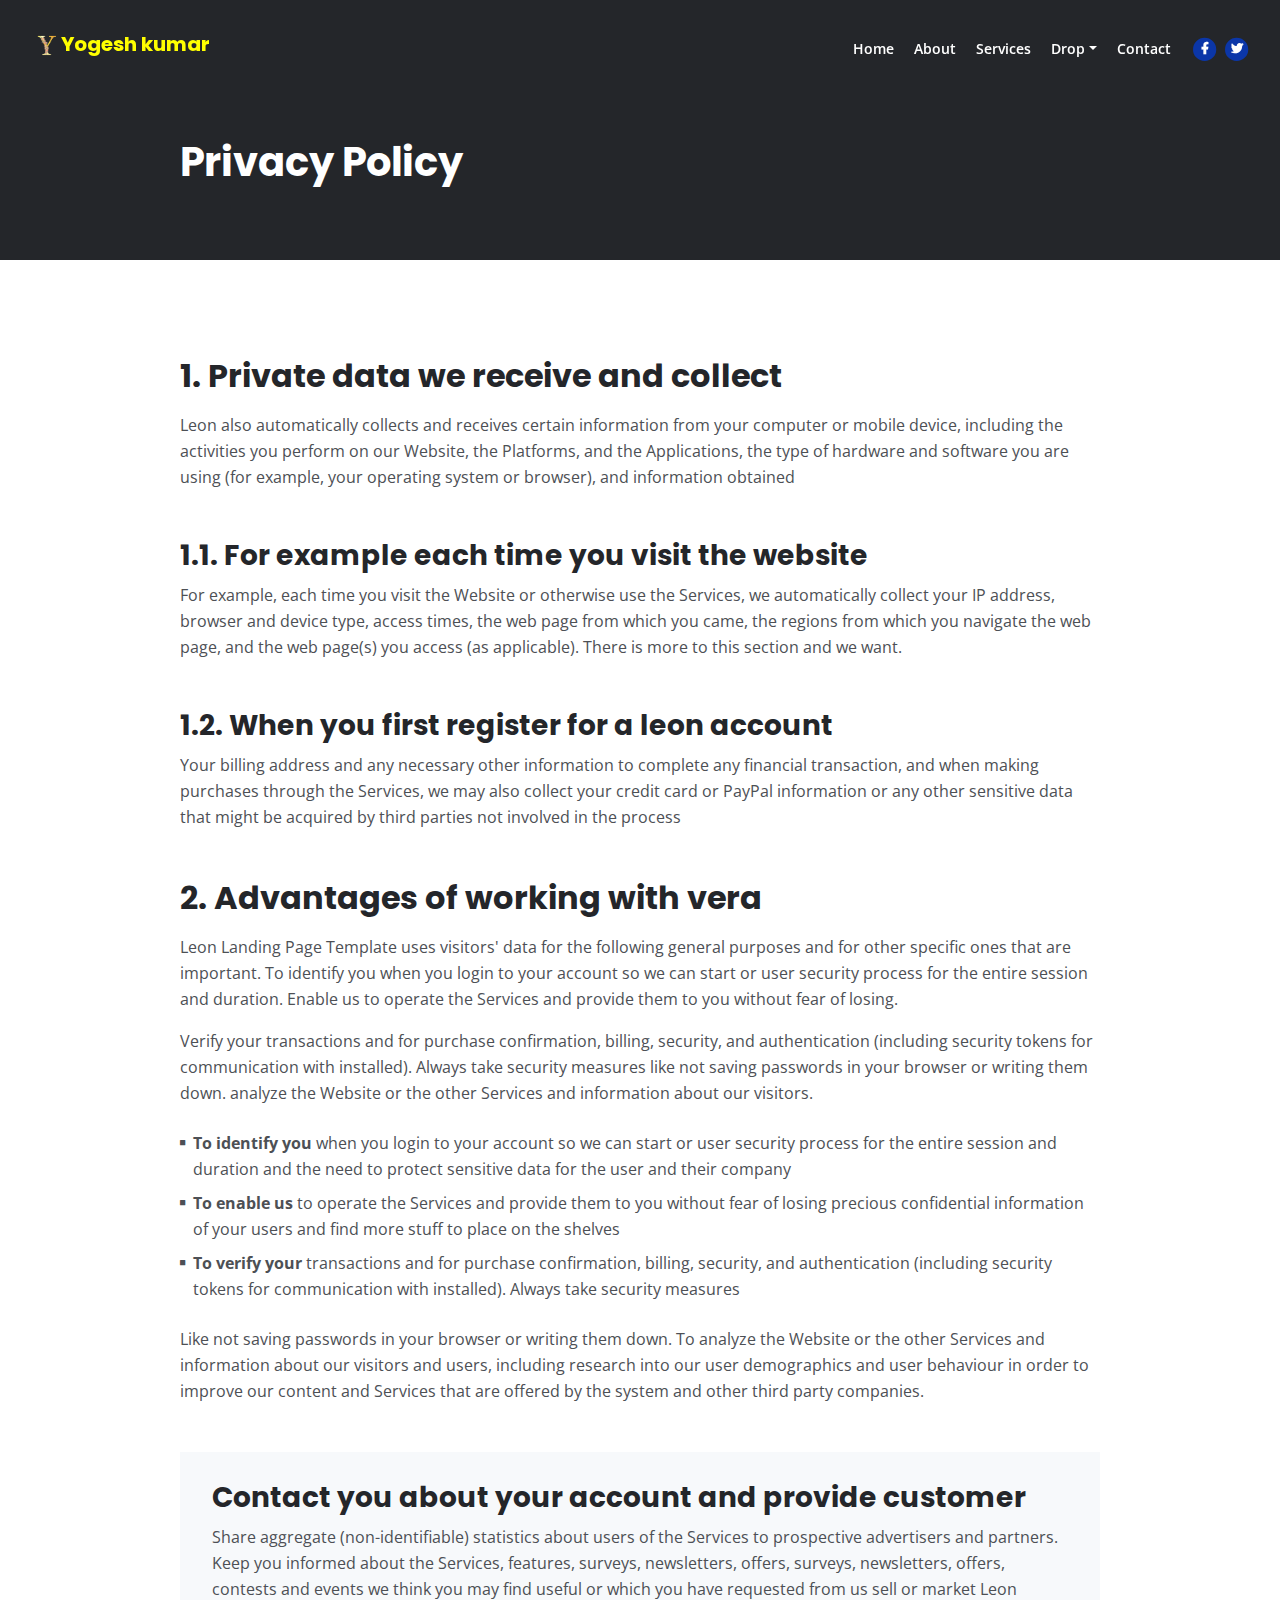
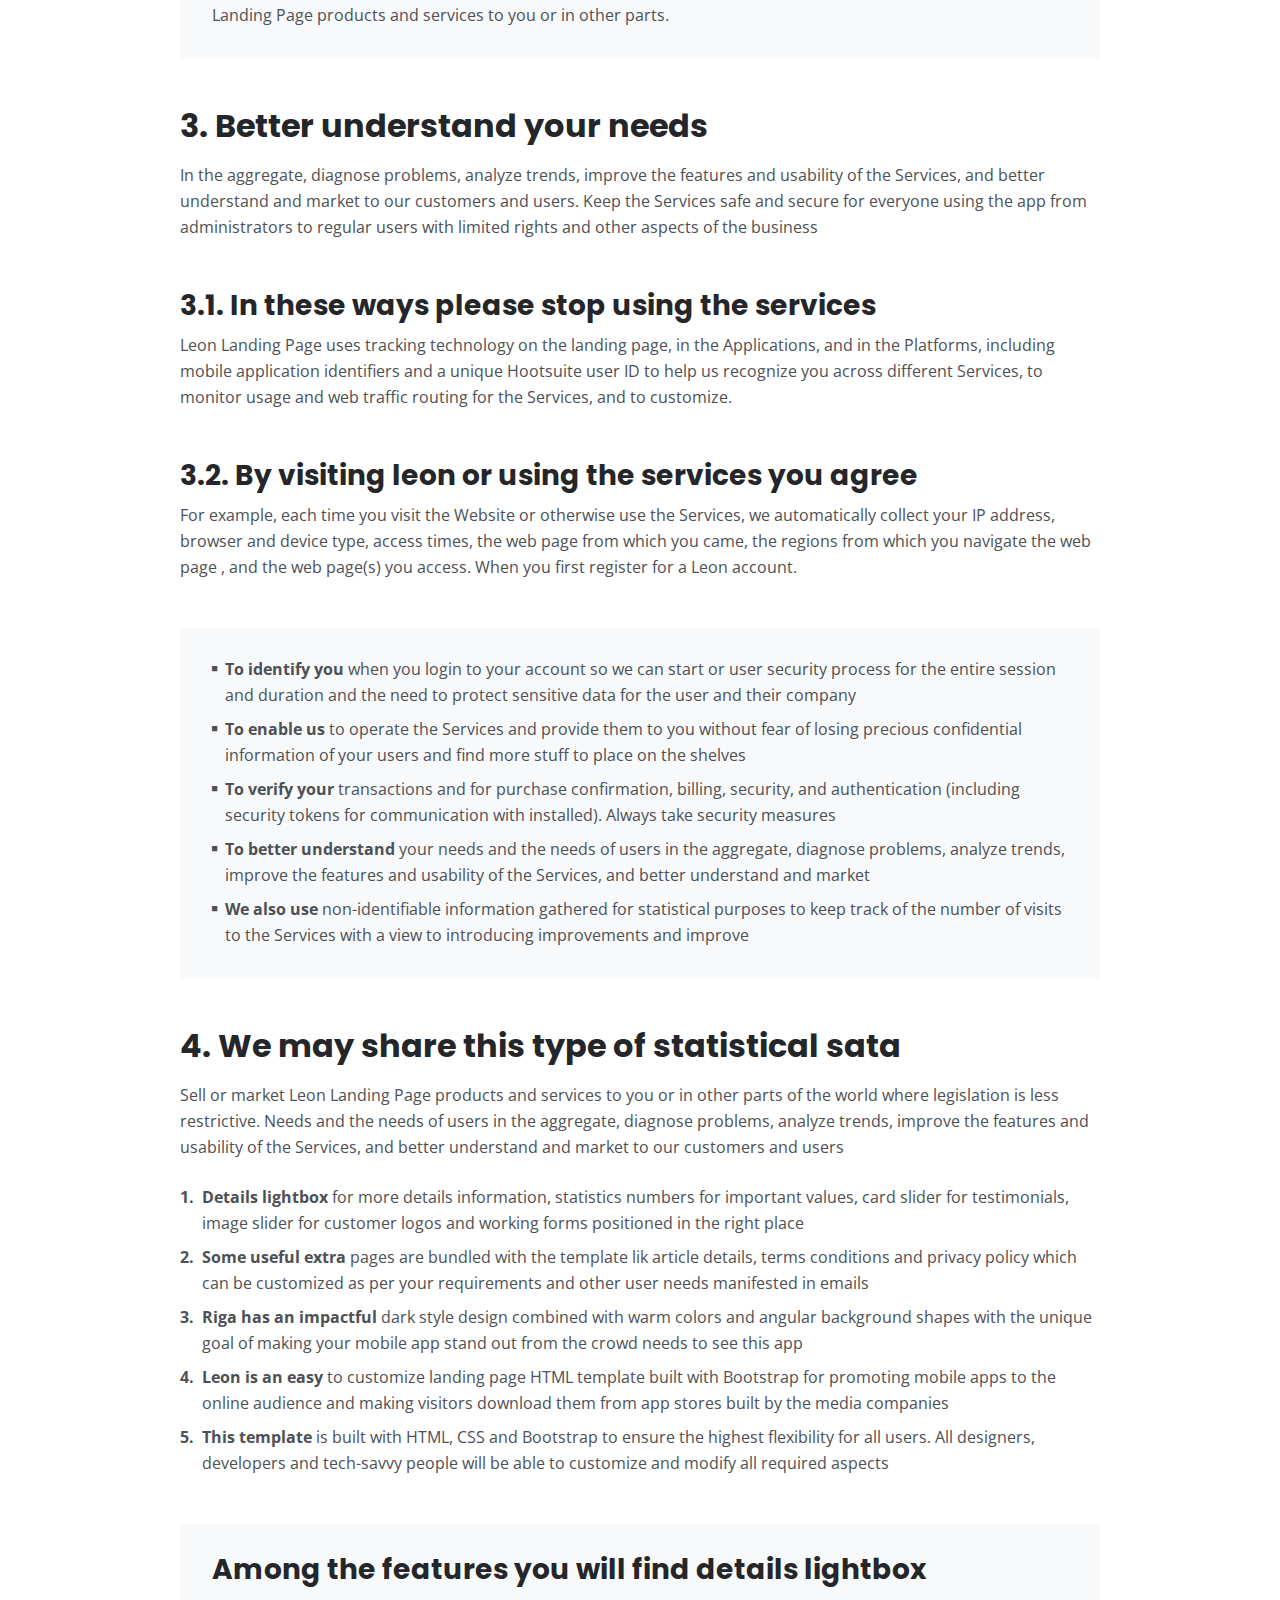
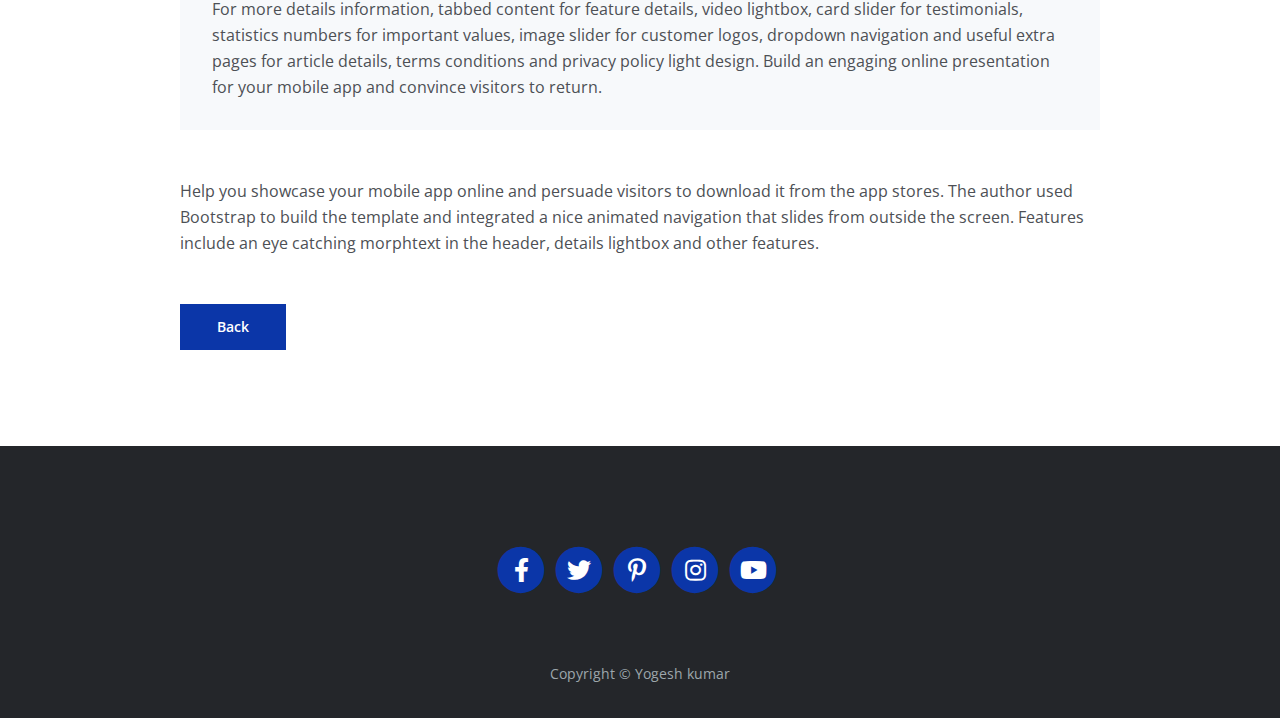
<file: privacy.html>
<!DOCTYPE html>
<html lang="en">
<head>
    <meta charset="utf-8">
    <meta name="viewport" content="width=device-width, initial-scale=1, shrink-to-fit=no">
    
    <!-- SEO Meta Tags -->
    <meta name="description" content="Your description">
    <meta name="author" content="Your name">

    <!-- OG Meta Tags to improve the way the post looks when you share the page on Facebook, Twitter, LinkedIn -->
	<meta property="og:site_name" content="" /> <!-- website name -->
	<meta property="og:site" content="" /> <!-- website link -->
	<meta property="og:title" content=""/> <!-- title shown in the actual shared post -->
	<meta property="og:description" content="" /> <!-- description shown in the actual shared post -->
	<meta property="og:image" content="" /> <!-- image link, make sure it's jpg -->
	<meta property="og:url" content="" /> <!-- where do you want your post to link to -->
	<meta name="twitter:card" content="summary_large_image"> <!-- to have large image post format in Twitter -->

    <!-- Webpage Title -->
    <title>Privacy Policy - Mark</title>
    
    <!-- Styles -->
    <link rel="preconnect" href="https://fonts.gstatic.com">
    <link href="https://fonts.googleapis.com/css2?family=Open+Sans:ital,wght@0,400;0,600;0,700;1,400&family=Poppins:wght@600&display=swap" rel="stylesheet">
    <link href="css/bootstrap.css" rel="stylesheet">
    <link href="css/fontawesome-all.css" rel="stylesheet">
	<link href="css/styles.css" rel="stylesheet">
	
	<!-- Favicon  -->
    <link rel="icon" href="images/favicon.png">
</head>
<body data-spy="scroll" data-target=".fixed-top">
    
    <!-- Navigation -->
    <nav class="navbar navbar-expand-lg fixed-top navbar-dark">
        <div class="container">
            
            <!-- Image Logo -->
            <!-- <a class="navbar-brand logo-image" href="index.html"><img src="images/logo.svg" alt="alternative"></a>   -->
            <h1 class="navbar-brand logo-image" style="color: yellow;" href="index.html"><img src="images/favicon.png" alt="alternative" style="width: 30px;height:30px;">Yogesh kumar</h1>  
            <!-- Text Logo - Use this if you don't have a graphic logo -->
            <!-- <a class="navbar-brand logo-text page-scroll" href="index.html">Mark</a> -->

            <button class="navbar-toggler p-0 border-0" type="button" data-toggle="offcanvas">
                <span class="navbar-toggler-icon"></span>
            </button>

            <div class="navbar-collapse offcanvas-collapse" id="navbarsExampleDefault">
                <ul class="navbar-nav ml-auto">
                    <li class="nav-item">
                        <a class="nav-link page-scroll" href="index.html#header">Home <span class="sr-only">(current)</span></a>
                    </li>
                    <li class="nav-item">
                        <a class="nav-link page-scroll" href="index.html#about">About</a>
                    </li>
                    <li class="nav-item">
                        <a class="nav-link page-scroll" href="index.html#services">Services</a>
                    </li>
                    <li class="nav-item dropdown">
                        <a class="nav-link dropdown-toggle" href="#" id="dropdown01" data-toggle="dropdown" aria-haspopup="true" aria-expanded="false">Drop</a>
                        <div class="dropdown-menu" aria-labelledby="dropdown01">
                            <a class="dropdown-item page-scroll" href="project.html">Project Details</a>
                            <div class="dropdown-divider"></div>
                            <a class="dropdown-item page-scroll" href="terms.html">Terms Conditions</a>
                            <div class="dropdown-divider"></div>
                            <a class="dropdown-item page-scroll" href="privacy.html">Privacy Policy</a>
                        </div>
                    </li>
                    <li class="nav-item">
                        <a class="nav-link page-scroll" href="index.html#contact">Contact</a>
                    </li>
                </ul>
                <span class="nav-item social-icons">
                    <span class="fa-stack">
                        <a href="#your-link">
                            <i class="fas fa-circle fa-stack-2x"></i>
                            <i class="fab fa-facebook-f fa-stack-1x"></i>
                        </a>
                    </span>
                    <span class="fa-stack">
                        <a href="#your-link">
                            <i class="fas fa-circle fa-stack-2x"></i>
                            <i class="fab fa-twitter fa-stack-1x"></i>
                        </a>
                    </span>
                </span>
            </div> <!-- end of navbar-collapse -->
        </div> <!-- end of container -->
    </nav> <!-- end of navbar -->
    <!-- end of navigation -->


    <!-- Header -->
    <header class="ex-header">
        <div class="container">
            <div class="row">
                <div class="col-xl-10 offset-xl-1">
                    <h1>Privacy Policy</h1>
                </div> <!-- end of col -->
            </div> <!-- end of row -->
        </div> <!-- end of container -->
    </header> <!-- end of ex-header -->
    <!-- end of header -->


    <!-- Basic -->
    <div class="ex-basic-1 pt-5 pb-5">
        <div class="container">
            <div class="row">
                <div class="col-xl-10 offset-xl-1">
                    <h2 class="mt-5 mb-3">1. Private data we receive and collect</h2>
                    <p class="mb-5">Leon also automatically collects and receives certain information from your computer or mobile device, including the activities you perform on our Website, the Platforms, and the Applications, the type of hardware and software you are using (for example, your operating system or browser), and information obtained</p>
                    <h3>1.1. For example each time you visit the website</h3>
                    <p class="mb-5">For example, each time you visit the Website or otherwise use the Services, we automatically collect your IP address, browser and device type, access times, the web page from which you came, the regions from which you navigate the web page, and the web page(s) you access (as applicable). There is more to this section and we want.</p>
                    <h3>1.2. When you first register for a leon account</h3>
                    <p class="mb-5">Your billing address and any necessary other information to complete any financial transaction, and when making purchases through the Services, we may also collect your credit card or PayPal information or any other sensitive data that might be acquired by third parties not involved in the process</p>
                    
                    <h2 class="mb-3">2. Advantages of working with vera</h2>
                    <p>Leon Landing Page Template uses visitors' data for the following general purposes and for other specific ones that are important. To identify you when you login to your account so we can start or user security process for the entire session and duration. Enable us to operate the Services and provide them to you without fear of losing.</p>
                    <p class="mb-4">Verify your transactions and for purchase confirmation, billing, security, and authentication (including security tokens for communication with installed). Always take security measures like not saving passwords in your browser or writing them down. analyze the Website or the other Services and information about our visitors.</p>
                    <ul class="list-unstyled li-space-lg mb-4">
                        <li class="media">
                            <i class="fas fa-square"></i>
                            <div class="media-body"><strong>To identify you</strong> when you login to your account so we can start or user security process for the entire session and duration and the need to protect sensitive data for the user and their company</div>
                        </li>
                        <li class="media">
                            <i class="fas fa-square"></i>
                            <div class="media-body"><strong>To enable us</strong> to operate the Services and provide them to you without fear of losing precious confidential information of your users and find more stuff to place on the shelves</div>
                        </li>
                        <li class="media">
                            <i class="fas fa-square"></i>
                            <div class="media-body"><strong>To verify your</strong> transactions and for purchase confirmation, billing, security, and authentication (including security tokens for communication with installed). Always take security measures</div>
                        </li>
                    </ul>
                    <p class="mb-5">Like not saving passwords in your browser or writing them down. To analyze the Website or the other Services and information about our visitors and users, including research into our user demographics and user behaviour in order to improve our content and Services that are offered by the system and other third party companies.</p>
                    <div class="text-box mb-5">
                        <h3>Contact you about your account and provide customer</h3>
                        <p>Share aggregate (non-identifiable) statistics about users of the Services to prospective advertisers and partners. Keep you informed about the Services, features, surveys, newsletters, offers, surveys, newsletters, offers, contests and events we think you may find useful or which you have requested from us sell or market Leon Landing Page products and services to you or in other parts.</p>
                    </div> <!-- end of text-box -->
                    
                    <h2 class="mb-3">3. Better understand your needs</h2>
                    <p class="mb-5"> In the aggregate, diagnose problems, analyze trends, improve the features and usability of the Services, and better understand and market to our customers and users. Keep the Services safe and secure for everyone using the app from administrators to regular users with limited rights and other aspects of the business</p>
                    <h3>3.1. In these ways please stop using the services</h3>
                    <p class="mb-5">Leon Landing Page uses tracking technology on the landing page, in the Applications, and in the Platforms, including mobile application identifiers and a unique Hootsuite user ID to help us recognize you across different Services, to monitor usage and web traffic routing for the Services, and to customize.</p>
                    <h3>3.2. By visiting leon or using the services you agree</h3>
                    <p class="mb-5">For example, each time you visit the Website or otherwise use the Services, we automatically collect your IP address, browser and device type, access times, the web page from which you came, the regions from which you navigate the web page , and the web page(s) you access. When you first register for a Leon account.</p>
                    <div class="text-box mb-5">
                        <ul class="list-unstyled li-space-lg">
                            <li class="media">
                                <i class="fas fa-square"></i>
                                <div class="media-body"><strong>To identify you</strong> when you login to your account so we can start or user security process for the entire session and duration and the need to protect sensitive data for the user and their company</div>
                            </li>
                            <li class="media">
                                <i class="fas fa-square"></i>
                                <div class="media-body"><strong>To enable us</strong> to operate the Services and provide them to you without fear of losing precious confidential information of your users and find more stuff to place on the shelves</div>
                            </li>
                            <li class="media">
                                <i class="fas fa-square"></i>
                                <div class="media-body"><strong>To verify your</strong> transactions and for purchase confirmation, billing, security, and authentication (including security tokens for communication with installed). Always take security measures</div>
                            </li>
                            <li class="media">
                                <i class="fas fa-square"></i>
                                <div class="media-body"><strong>To better understand</strong> your needs and the needs of users in the aggregate, diagnose problems, analyze trends, improve the features and usability of the Services, and better understand and market</div>
                            </li>
                            <li class="media">
                                <i class="fas fa-square"></i>
                                <div class="media-body"><strong>We also use</strong> non-identifiable information gathered for statistical purposes to keep track of the number of visits to the Services with a view to introducing improvements and improve</div>
                            </li>
                        </ul>
                    </div> <!-- end of text-box -->
                    
                    <h2 class="mb-3">4. We may share this type of statistical sata</h2>
                    <p class="mb-4">Sell or market Leon Landing Page products and services to you or in other parts of the world where legislation is less restrictive. Needs and the needs of users in the aggregate, diagnose problems, analyze trends, improve the features and usability of the Services, and better understand and market to our customers and users</p>
                    <ul class="list-unstyled li-space-lg mb-5">
                        <li class="media">
                            <strong>1.</strong>
                            <div class="media-body"><strong>Details lightbox</strong> for more details information, statistics numbers for important values, card slider for testimonials, image slider for customer logos and working forms positioned in the right place</div>
                        </li>
                        <li class="media">
                            <strong>2.</strong>
                            <div class="media-body"><strong>Some useful extra</strong> pages are bundled with the template lik article details, terms conditions and privacy policy which can be customized as per your requirements and other user needs manifested in emails</div>
                        </li>
                        <li class="media">
                            <strong>3.</strong>
                            <div class="media-body"><strong>Riga has an impactful</strong> dark style design combined with warm colors and angular background shapes with the unique goal of making your mobile app stand out from the crowd needs to see this app</div>
                        </li>
                        <li class="media">
                            <strong>4.</strong>
                            <div class="media-body"><strong>Leon is an easy</strong> to customize landing page HTML template built with Bootstrap for promoting mobile apps to the online audience and making visitors download them from app stores built by the media companies</div>
                        </li>
                        <li class="media">
                            <strong>5.</strong>
                            <div class="media-body"><strong>This template</strong> is built with HTML, CSS and Bootstrap to ensure the highest flexibility for all users. All designers, developers and tech-savvy people will be able to customize and modify all required aspects</div>
                        </li>
                    </ul>
                    
                    <div class="text-box mb-5">
                        <h3>Among the features you will find details lightbox</h3>
                        <p>For more details information, tabbed content for feature details, video lightbox, card slider for testimonials, statistics numbers for important values, image slider for customer logos, dropdown navigation and useful extra pages for article details, terms conditions and privacy policy light design. Build an engaging online presentation for your mobile app and convince visitors to return.</p>
                    </div> <!-- end of text-box -->
                    <p class="mb-5">Help you showcase your mobile app online and persuade visitors to download it from the app stores. The author used Bootstrap to build the template and integrated a nice animated navigation that slides from outside the screen. Features include an eye catching morphtext in the header, details lightbox and other features.</p>
                    
                    <a class="btn-solid-reg mb-5" href="index.html">Back</a>
                </div> <!-- end of col -->
            </div> <!-- end of row -->
        </div> <!-- end of container -->
    </div> <!-- end of ex-basic-1 -->
    <!-- end of basic -->


    <!-- Footer -->
    <div class="footer bg-gray">
        <div class="container">
            <div class="row">
                <div class="col-lg-12">
                    <div class="social-container">
                        <span class="fa-stack">
                            <a href="#your-link">
                                <i class="fas fa-circle fa-stack-2x"></i>
                                <i class="fab fa-facebook-f fa-stack-1x"></i>
                            </a>
                        </span>
                        <span class="fa-stack">
                            <a href="#your-link">
                                <i class="fas fa-circle fa-stack-2x"></i>
                                <i class="fab fa-twitter fa-stack-1x"></i>
                            </a>
                        </span>
                        <span class="fa-stack">
                            <a href="#your-link">
                                <i class="fas fa-circle fa-stack-2x"></i>
                                <i class="fab fa-pinterest-p fa-stack-1x"></i>
                            </a>
                        </span>
                        <span class="fa-stack">
                            <a href="#your-link">
                                <i class="fas fa-circle fa-stack-2x"></i>
                                <i class="fab fa-instagram fa-stack-1x"></i>
                            </a>
                        </span>
                        <span class="fa-stack">
                            <a href="https://www.youtube.com/channel/UCC2IOh_Jp38JKBizO4a_LQA">>
                                <i class="fas fa-circle fa-stack-2x"></i>
                                <i class="fab fa-youtube fa-stack-1x"></i>
                            </a>
                        </span>
                    </div> <!-- end of social-container -->
                </div> <!-- end of col -->
            </div> <!-- end of row -->
        </div> <!-- end of container -->
    </div> <!-- end of footer -->  
    <!-- end of footer -->


     <!-- Copyright -->
     <div class="copyright bg-gray">
        <div class="container">
            <div class="row">
                <div class="col-lg-12">
                    <p class="p-small">Copyright © <a class="no-line" href="#your-link">Yogesh kumar</a></p>
                </div> <!-- end of col -->
            </div> <!-- enf of row -->
        </div> <!-- end of container -->

        <div class="container">
            <div class="row">
                <div class="col-lg-12">
                    <!-- <p class="p-small">Distributed By <a class="no-line" href="#">Themewagon</a></p> -->
                </div> <!-- end of col -->
            </div> <!-- enf of row -->
        </div> <!-- end of container -->
        
    </div> <!-- end of copyright --> 
    
    	
    <!-- Scripts -->
    <script src="js/jquery.min.js"></script> <!-- jQuery for Bootstrap's JavaScript plugins -->
    <script src="js/bootstrap.min.js"></script> <!-- Bootstrap framework -->
    <script src="js/jquery.easing.min.js"></script> <!-- jQuery Easing for smooth scrolling between anchors -->
    <script src="js/scripts.js"></script> <!-- Custom scripts -->
</body>
</html>
</file>
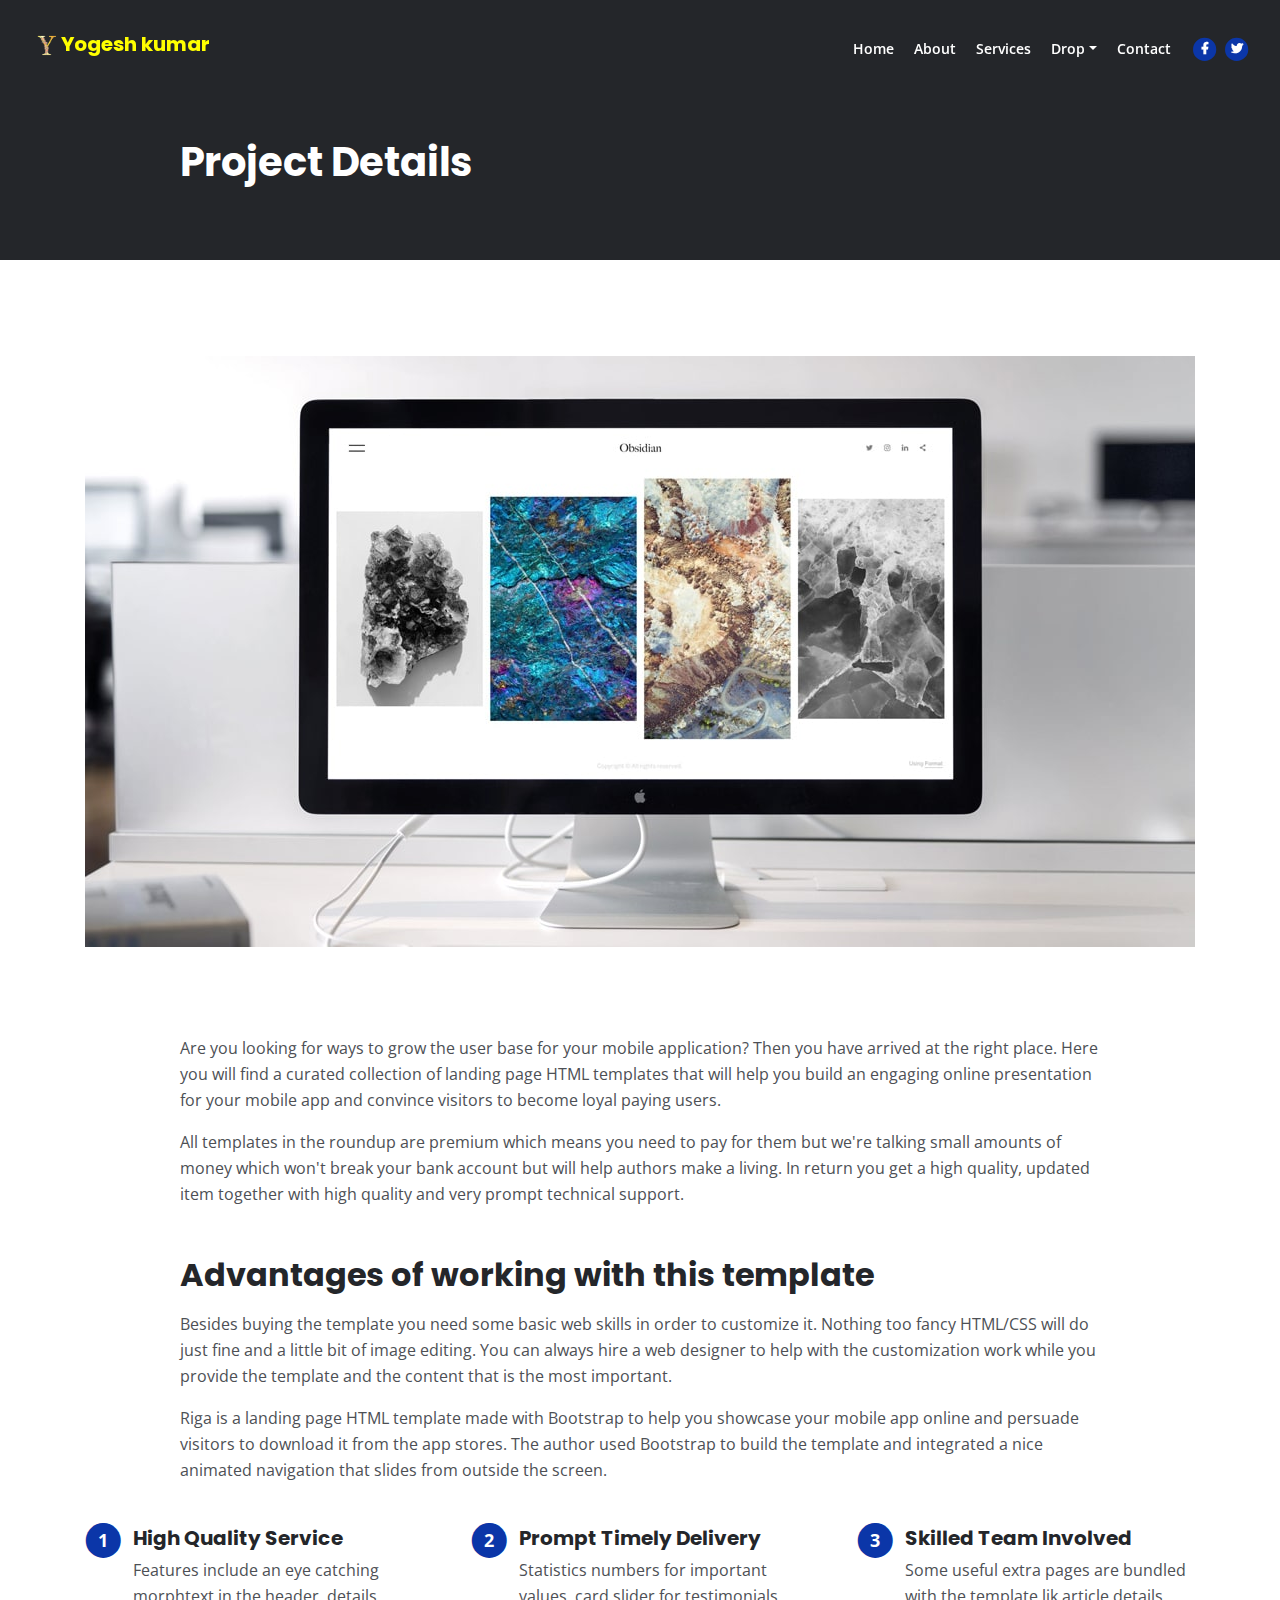
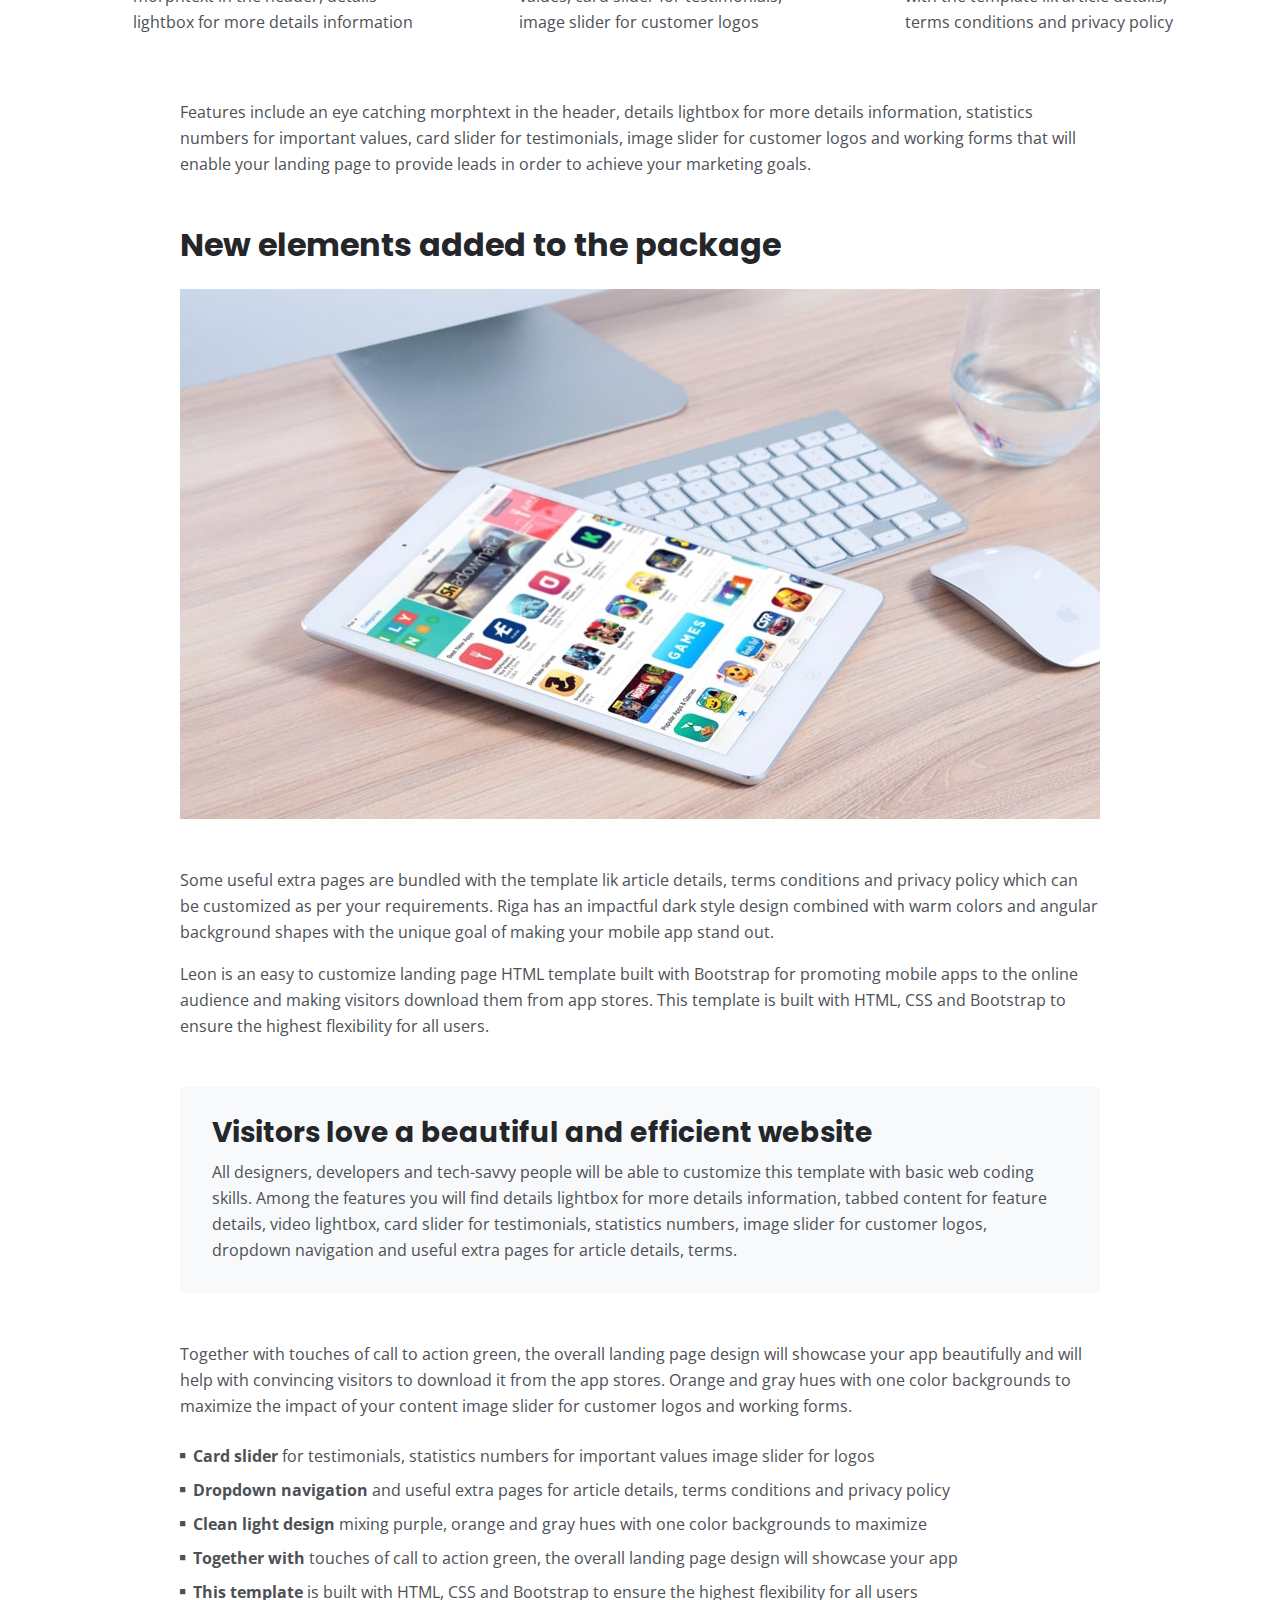
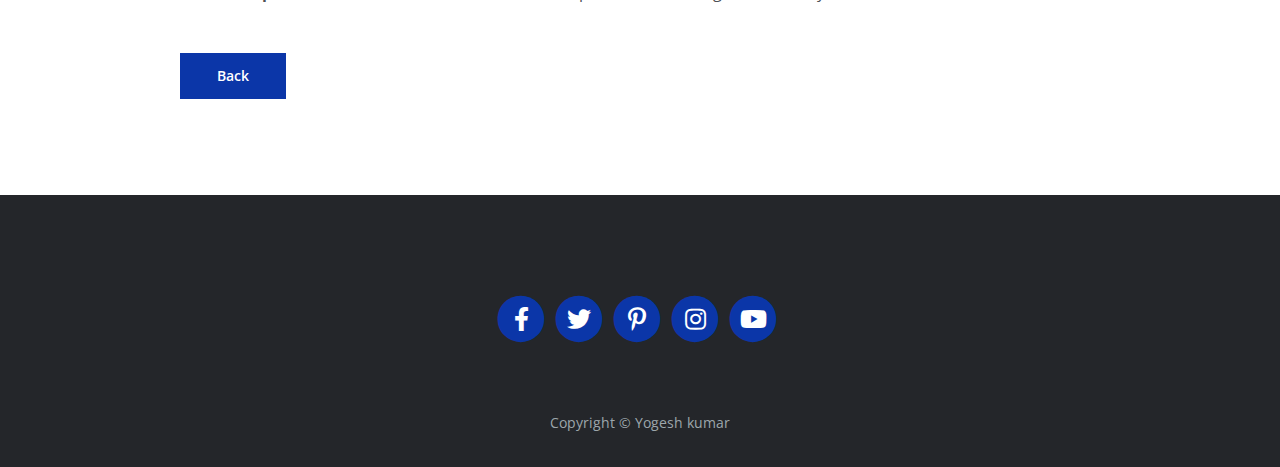
<file: project.html>
<!DOCTYPE html>
<html lang="en">
<head>
    <meta charset="utf-8">
    <meta name="viewport" content="width=device-width, initial-scale=1, shrink-to-fit=no">
    
    <!-- SEO Meta Tags -->
    <meta name="description" content="Your description">
    <meta name="author" content="Your name">

    <!-- OG Meta Tags to improve the way the post looks when you share the page on Facebook, Twitter, LinkedIn -->
	<meta property="og:site_name" content="" /> <!-- website name -->
	<meta property="og:site" content="" /> <!-- website link -->
	<meta property="og:title" content=""/> <!-- title shown in the actual shared post -->
	<meta property="og:description" content="" /> <!-- description shown in the actual shared post -->
	<meta property="og:image" content="" /> <!-- image link, make sure it's jpg -->
	<meta property="og:url" content="" /> <!-- where do you want your post to link to -->
	<meta name="twitter:card" content="summary_large_image"> <!-- to have large image post format in Twitter -->

    <!-- Webpage Title -->
    <title>Project Details - Mark</title>
    
    <!-- Styles -->
    <link rel="preconnect" href="https://fonts.gstatic.com">
    <link href="https://fonts.googleapis.com/css2?family=Open+Sans:ital,wght@0,400;0,600;0,700;1,400&family=Poppins:wght@600&display=swap" rel="stylesheet">
    <link href="css/bootstrap.css" rel="stylesheet">
    <link href="css/fontawesome-all.css" rel="stylesheet">
	<link href="css/styles.css" rel="stylesheet">
	
	<!-- Favicon  -->
    <link rel="icon" href="images/favicon.png">
</head>
<body data-spy="scroll" data-target=".fixed-top">
    
    <!-- Navigation -->
    <nav class="navbar navbar-expand-lg fixed-top navbar-dark">
        <div class="container">
            
            <!-- Image Logo -->
            <!-- <a class="navbar-brand logo-image" href="index.html"><img src="images/logo.svg" alt="alternative"></a>   -->
            <h1 class="navbar-brand logo-image" style="color: yellow;" href="index.html"><img src="images/favicon.png" alt="alternative" style="width: 30px;height:30px;">Yogesh kumar</h1>  
            <!-- Text Logo - Use this if you don't have a graphic logo -->
            <!-- <a class="navbar-brand logo-text page-scroll" href="index.html">Mark</a> -->

            <button class="navbar-toggler p-0 border-0" type="button" data-toggle="offcanvas">
                <span class="navbar-toggler-icon"></span>
            </button>

            <div class="navbar-collapse offcanvas-collapse" id="navbarsExampleDefault">
                <ul class="navbar-nav ml-auto">
                    <li class="nav-item">
                        <a class="nav-link page-scroll" href="index.html#header">Home <span class="sr-only">(current)</span></a>
                    </li>
                    <li class="nav-item">
                        <a class="nav-link page-scroll" href="index.html#about">About</a>
                    </li>
                    <li class="nav-item">
                        <a class="nav-link page-scroll" href="index.html#services">Services</a>
                    </li>
                    <li class="nav-item dropdown">
                        <a class="nav-link dropdown-toggle" href="#" id="dropdown01" data-toggle="dropdown" aria-haspopup="true" aria-expanded="false">Drop</a>
                        <div class="dropdown-menu" aria-labelledby="dropdown01">
                            <a class="dropdown-item page-scroll" href="project.html">Project Details</a>
                            <div class="dropdown-divider"></div>
                            <a class="dropdown-item page-scroll" href="terms.html">Terms Conditions</a>
                            <div class="dropdown-divider"></div>
                            <a class="dropdown-item page-scroll" href="privacy.html">Privacy Policy</a>
                        </div>
                    </li>
                    <li class="nav-item">
                        <a class="nav-link page-scroll" href="index.html#contact">Contact</a>
                    </li>
                </ul>
                <span class="nav-item social-icons">
                    <span class="fa-stack">
                        <a href="#your-link">
                            <i class="fas fa-circle fa-stack-2x"></i>
                            <i class="fab fa-facebook-f fa-stack-1x"></i>
                        </a>
                    </span>
                    <span class="fa-stack">
                        <a href="#your-link">
                            <i class="fas fa-circle fa-stack-2x"></i>
                            <i class="fab fa-twitter fa-stack-1x"></i>
                        </a>
                    </span>
                </span>
            </div> <!-- end of navbar-collapse -->
        </div> <!-- end of container -->
    </nav> <!-- end of navbar -->
    <!-- end of navigation -->


    <!-- Header -->
    <header class="ex-header">
        <div class="container">
            <div class="row">
                <div class="col-xl-10 offset-xl-1">
                    <h1>Project Details</h1>
                </div> <!-- end of col -->
            </div> <!-- end of row -->
        </div> <!-- end of container -->
    </header> <!-- end of ex-header -->
    <!-- end of header -->


    <!-- Basic -->
    <div class="ex-basic-1 pt-5 pb-5">
        <div class="container">
            <div class="row">
                <div class="col-lg-12">
                    <img class="img-fluid mt-5 mb-3" src="images/project-details-large.jpg" alt="alternative">
                </div> <!-- end of col -->
            </div> <!-- end of row -->
        </div> <!-- end of container -->
    </div> <!-- end of ex-basic-1 -->
    <!-- end of basic -->


    <!-- Basic -->
    <div class="ex-basic-1 pt-4">
        <div class="container">
            <div class="row">
                <div class="col-xl-10 offset-xl-1">
                    <p>Are you looking for ways to grow the user base for your mobile application? Then you have arrived at the right place. Here you will find a curated collection of landing page HTML templates that will help you build an engaging online presentation for your mobile app and convince visitors to become loyal paying users.</p>
                    <p class="mb-5">All templates in the roundup are premium which means you need to pay for them but we're talking small amounts of money which won't break your bank account but will help authors make a living. In return you get a high quality, updated item together with high quality and very prompt technical support.</p>

                    <h2 class="mb-3">Advantages of working with this template</h2>
                    <p>Besides buying the template you need some basic web skills in order to customize it. Nothing too fancy HTML/CSS will do just fine and a little bit of image editing. You can always hire a web designer to help with the customization work while you provide the template and the content that is the most important.</p>
                    <p class="mb-4">Riga is a landing page HTML template made with Bootstrap to help you showcase your mobile app online and persuade visitors to download it from the app stores. The author used Bootstrap to build the template and integrated a nice animated navigation that slides from outside the screen.</p>
                </div> <!-- end of col -->
            </div> <!-- end of row -->
        </div> <!-- end of container -->
    </div> <!-- end of ex-basic-1 -->
    <!-- end of basic -->


    <!-- Cards -->
    <div class="ex-cards-1 pt-3 pb-3">
        <div class="container">
            <div class="row">
                <div class="col-lg-12">
                    
                    <!-- Card -->
                    <div class="card">
                        <ul class="list-unstyled">
                            <li class="media">
                                <span class="fa-stack">
                                    <span class="fas fa-circle fa-stack-2x"></span>
                                    <span class="fa-stack-1x">1</span>
                                </span>
                                <div class="media-body">
                                    <h5>High Quality Service</h5>
                                    <p>Features include an eye catching morphtext in the header, details lightbox for more details information</p>
                                </div>
                            </li>
                        </ul>
                    </div> <!-- end of card -->
                    <!-- end of card -->

                    <!-- Card -->
                    <div class="card">
                        <ul class="list-unstyled">
                            <li class="media">
                                <span class="fa-stack">
                                    <span class="fas fa-circle fa-stack-2x"></span>
                                    <span class="fa-stack-1x">2</span>
                                </span>
                                <div class="media-body">
                                    <h5>Prompt Timely Delivery</h5>
                                    <p>Statistics numbers for important values, card slider for testimonials, image slider for customer logos</p>
                                </div>
                            </li>
                        </ul>
                    </div> <!-- end of card -->
                    <!-- end of card -->

                    <!-- Card -->
                    <div class="card">
                        <ul class="list-unstyled">
                            <li class="media">
                                <span class="fa-stack">
                                    <span class="fas fa-circle fa-stack-2x"></span>
                                    <span class="fa-stack-1x">3</span>
                                </span>
                                <div class="media-body">
                                    <h5>Skilled Team Involved</h5>
                                    <p>Some useful extra pages are bundled with the template lik article details, terms conditions and privacy policy</p>
                                </div>
                            </li>
                        </ul>
                    </div> <!-- end of card -->
                    <!-- end of card -->

                </div> <!-- end of col -->   
            </div> <!-- end of row -->   
        </div> <!-- end of container -->   
    </div> <!-- end of ex-cards-1 -->
    <!-- end of cards -->


    <!-- Basic -->
    <div class="ex-basic-1 pt-3 pb-5">
        <div class="container">
            <div class="row">
                <div class="col-xl-10 offset-xl-1">
                    <p class="mb-5">Features include an eye catching morphtext in the header, details lightbox for more details information, statistics numbers for important values, card slider for testimonials, image slider for customer logos and working forms that will enable your landing page to provide leads in order to achieve your marketing goals.</p>
                    
                    <h2 class="mb-4">New elements added to the package</h2>
                    <img class="img-fluid mb-5" src="images/project-details-small.jpg" alt="alternative">
                    <p>Some useful extra pages are bundled with the template lik article details, terms conditions and privacy policy which can be customized as per your requirements. Riga has an impactful dark style design combined with warm colors and angular background shapes with the unique goal of making your mobile app stand out.</p>
                    <p class="mb-5">Leon is an easy to customize landing page HTML template built with Bootstrap for promoting mobile apps to the online audience and making visitors download them from app stores. This template is built with HTML, CSS and Bootstrap to ensure the highest flexibility for all users.</p>
                    <div class="text-box mb-5">
                        <h3>Visitors love a beautiful and efficient website</h3>
                        <p>All designers, developers and tech-savvy people will be able to customize this template with basic web coding skills. Among the features you will find details lightbox for more details information, tabbed content for feature details, video lightbox, card slider for testimonials, statistics numbers, image slider for customer logos, dropdown navigation and useful extra pages for article details, terms.</p>
                    </div> <!-- end of text-box -->
                    <p class="mb-4">Together with touches of call to action green, the overall landing page design will showcase your app beautifully and will help with convincing visitors to download it from the app stores. Orange and gray hues with one color backgrounds to maximize the impact of your content image slider for customer logos and working forms.</p>
                    <ul class="list-unstyled li-space-lg mb-5">
                        <li class="media">
                            <i class="fas fa-square"></i>
                            <div class="media-body"><strong>Card slider</strong> for testimonials, statistics numbers for important values image slider for logos</div>
                        </li>
                        <li class="media">
                            <i class="fas fa-square"></i>
                            <div class="media-body"><strong>Dropdown navigation</strong> and useful extra pages for article details, terms conditions and privacy policy</div>
                        </li>
                        <li class="media">
                            <i class="fas fa-square"></i>
                            <div class="media-body"><strong>Clean light design</strong> mixing purple, orange and gray hues with one color backgrounds to maximize</div>
                        </li>
                        <li class="media">
                            <i class="fas fa-square"></i>
                            <div class="media-body"><strong>Together with</strong> touches of call to action green, the overall landing page design will showcase your app</div>
                        </li>
                        <li class="media">
                            <i class="fas fa-square"></i>
                            <div class="media-body"><strong>This template</strong> is built with HTML, CSS and Bootstrap to ensure the highest flexibility for all users</div>
                        </li>
                    </ul>

                    <a class="btn-solid-reg mb-5" href="index.html">Back</a>
                </div> <!-- end of col -->
            </div> <!-- end of row -->
        </div> <!-- end of container -->
    </div> <!-- end of ex-basic-1 -->
    <!-- end of basic -->


    <!-- Footer -->
    <div class="footer bg-gray">
        <div class="container">
            <div class="row">
                <div class="col-lg-12">
                    <div class="social-container">
                        <span class="fa-stack">
                            <a href="#your-link">
                                <i class="fas fa-circle fa-stack-2x"></i>
                                <i class="fab fa-facebook-f fa-stack-1x"></i>
                            </a>
                        </span>
                        <span class="fa-stack">
                            <a href="#your-link">
                                <i class="fas fa-circle fa-stack-2x"></i>
                                <i class="fab fa-twitter fa-stack-1x"></i>
                            </a>
                        </span>
                        <span class="fa-stack">
                            <a href="#your-link">
                                <i class="fas fa-circle fa-stack-2x"></i>
                                <i class="fab fa-pinterest-p fa-stack-1x"></i>
                            </a>
                        </span>
                        <span class="fa-stack">
                            <a href="#your-link">
                                <i class="fas fa-circle fa-stack-2x"></i>
                                <i class="fab fa-instagram fa-stack-1x"></i>
                            </a>
                        </span>
                        <span class="fa-stack">
                            <a href="https://www.youtube.com/channel/UCC2IOh_Jp38JKBizO4a_LQA">
                                <i class="fas fa-circle fa-stack-2x"></i>
                                <i class="fab fa-youtube fa-stack-1x"></i>
                            </a>
                        </span>
                    </div> <!-- end of social-container -->
                </div> <!-- end of col -->
            </div> <!-- end of row -->
        </div> <!-- end of container -->
    </div> <!-- end of footer -->  
    <!-- end of footer -->


    <!-- Copyright -->
    <div class="copyright bg-gray">
        <div class="container">
            <div class="row">
                <div class="col-lg-12">
                    <p class="p-small">Copyright © <a class="no-line" href="#your-link">Yogesh kumar</a></p>
                </div> <!-- end of col -->
            </div> <!-- enf of row -->
        </div> <!-- end of container -->

        <div class="container">
            <div class="row">
                <div class="col-lg-12">
                    <!-- <p class="p-small">Distributed By <a class="no-line" href="#">Themewagon</a></p> -->
                </div> <!-- end of col -->
            </div> <!-- enf of row -->
        </div> <!-- end of container -->
        
    </div> <!-- end of copyright --> 
    
    	
    <!-- Scripts -->
    <script src="js/jquery.min.js"></script> <!-- jQuery for Bootstrap's JavaScript plugins -->
    <script src="js/bootstrap.min.js"></script> <!-- Bootstrap framework -->
    <script src="js/jquery.easing.min.js"></script> <!-- jQuery Easing for smooth scrolling between anchors -->
    <script src="js/scripts.js"></script> <!-- Custom scripts -->
</body>
</html>
</file>
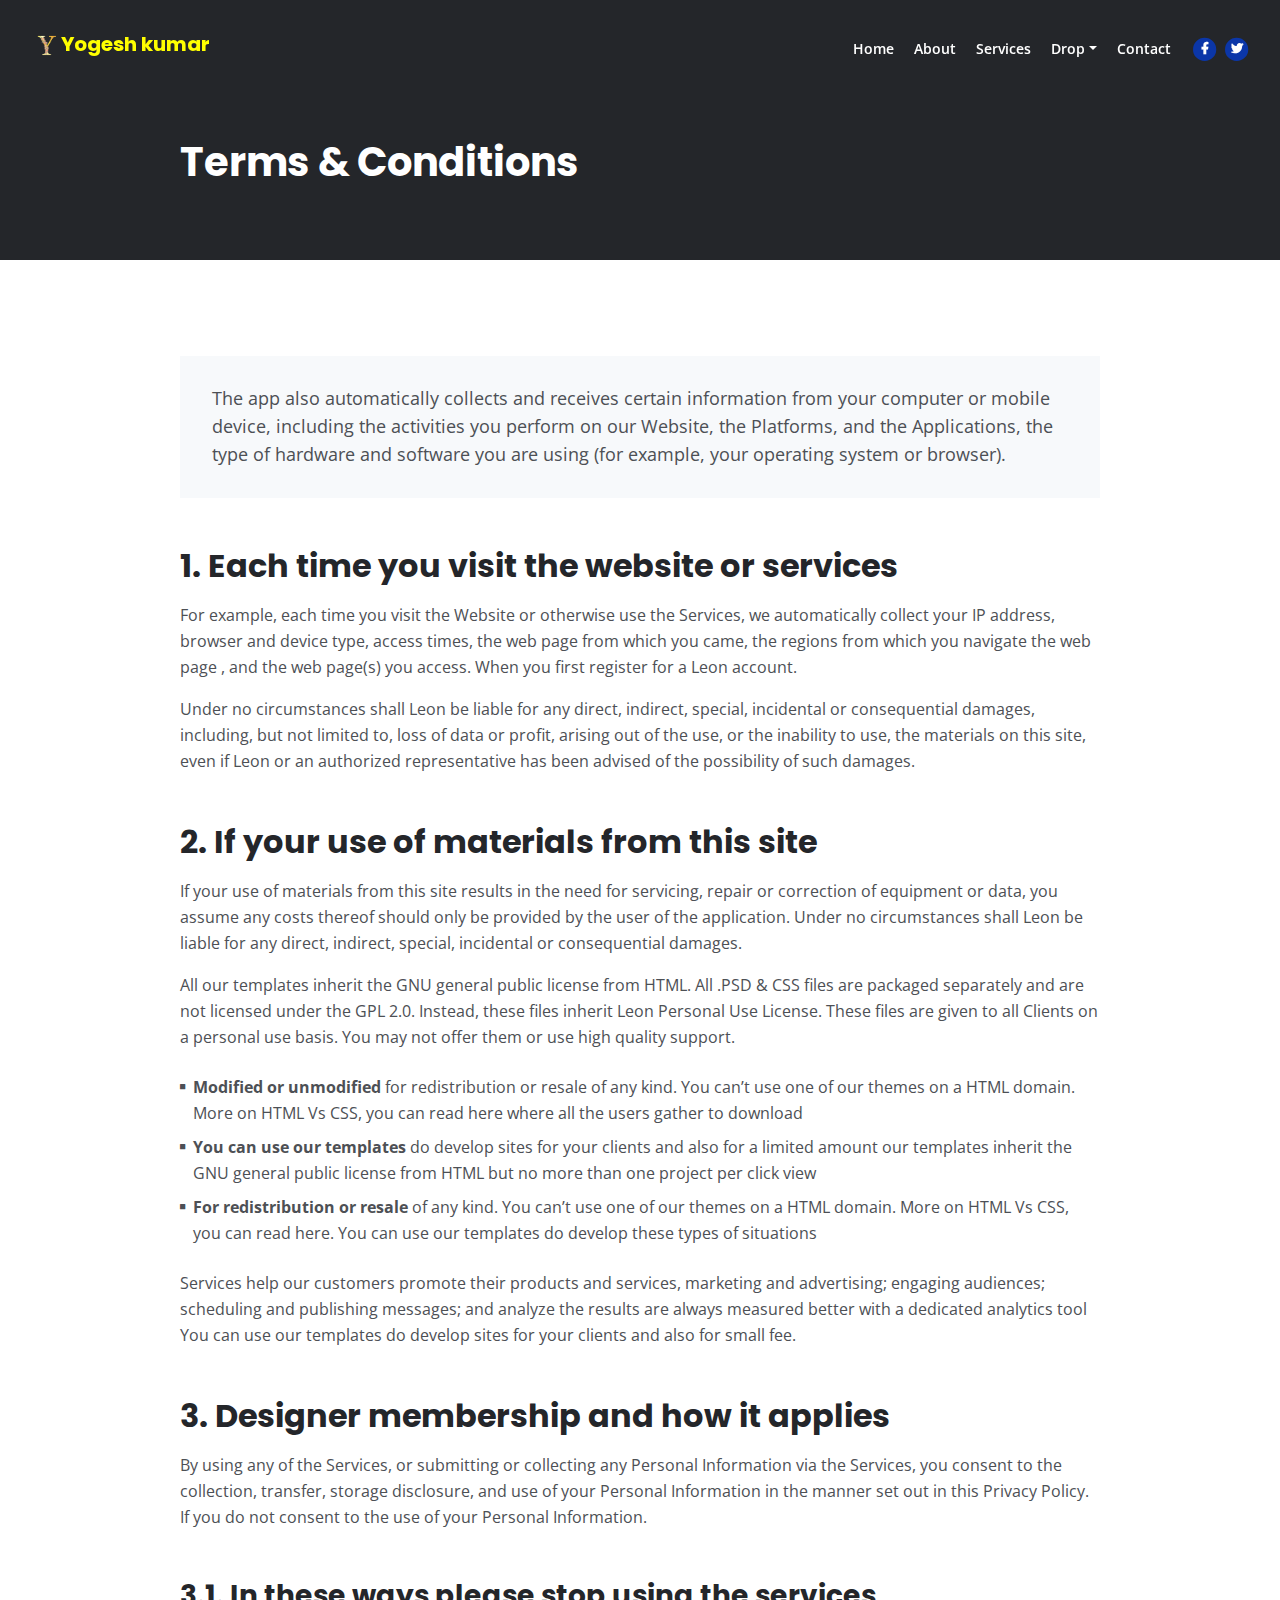
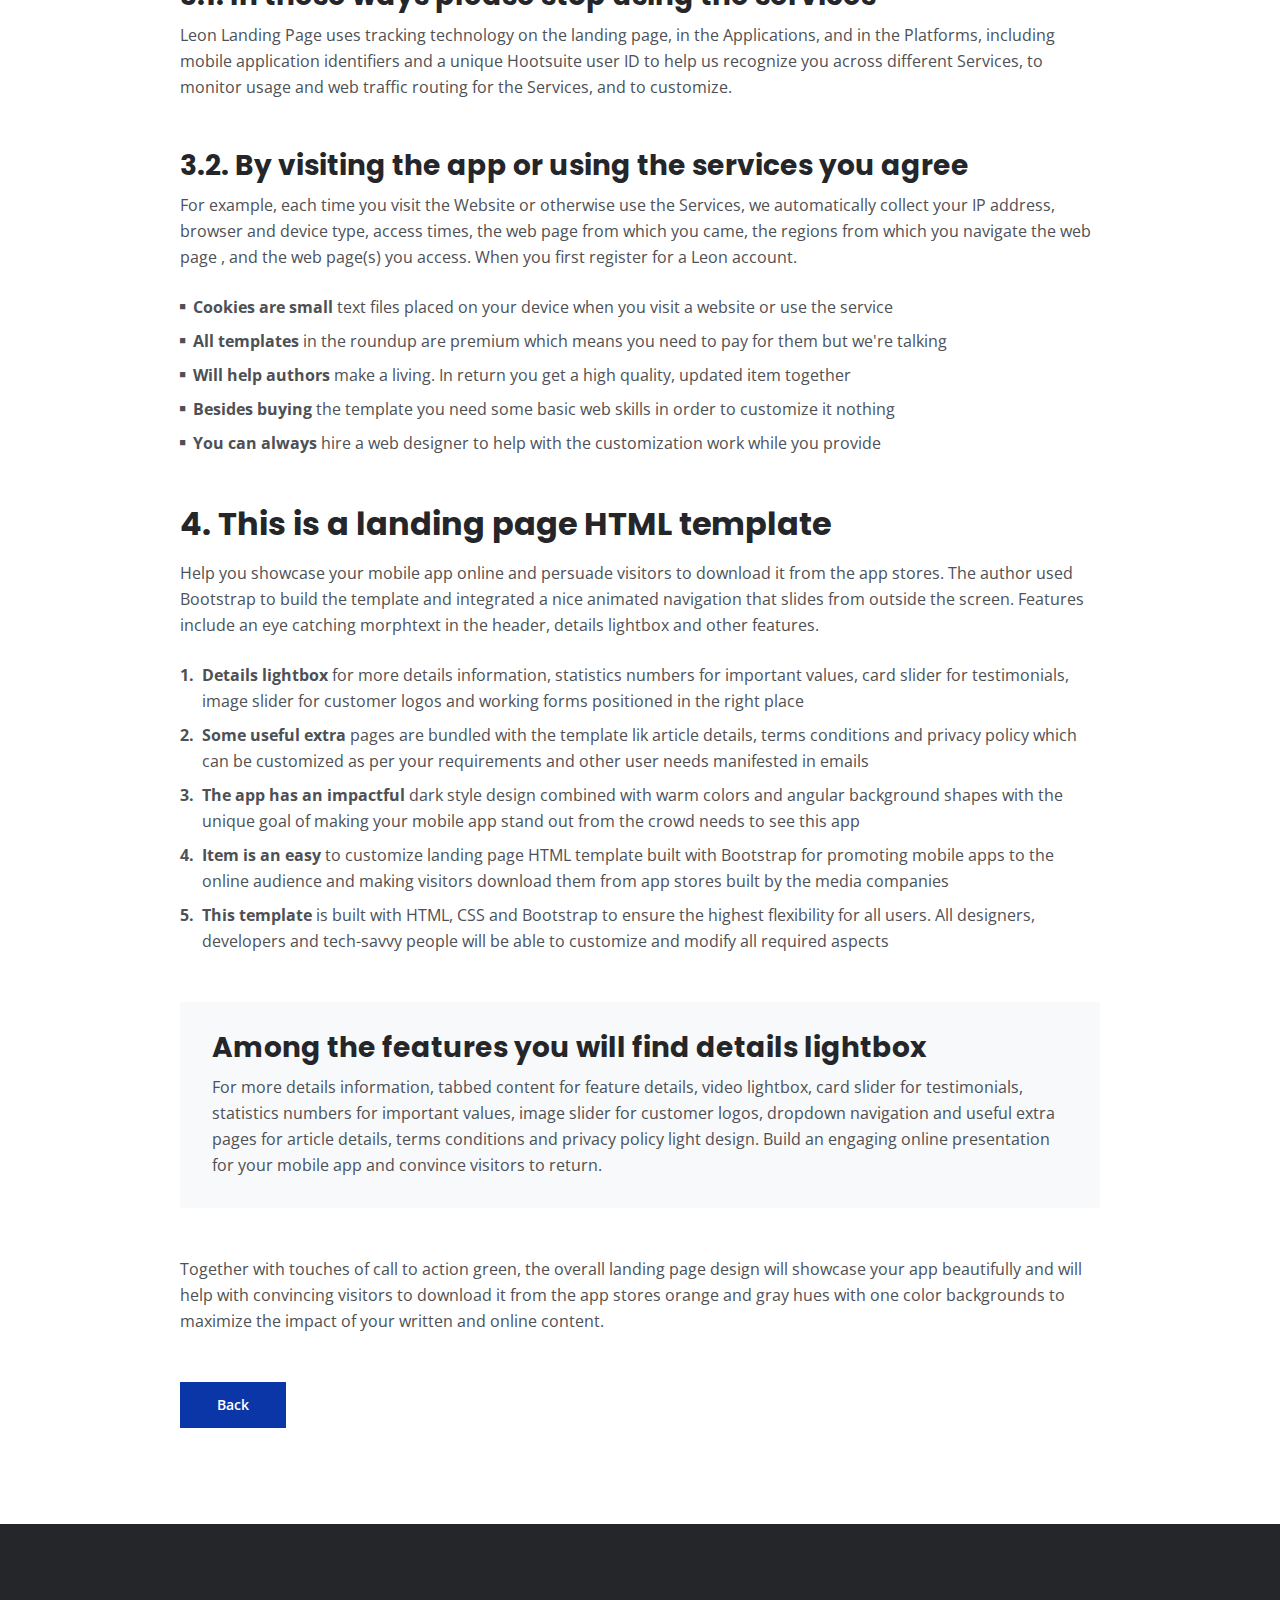
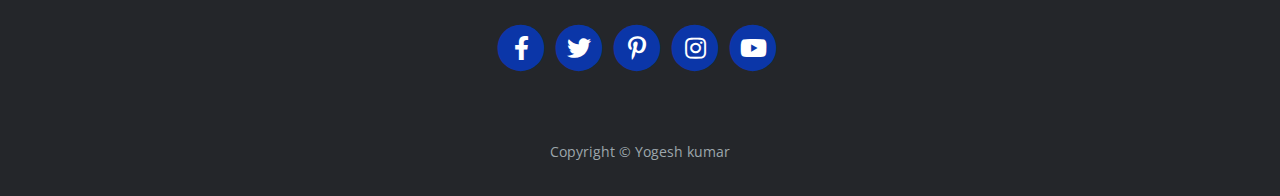
<file: terms.html>
<!DOCTYPE html>
<html lang="en">
<head>
    <meta charset="utf-8">
    <meta name="viewport" content="width=device-width, initial-scale=1, shrink-to-fit=no">
    
    <!-- SEO Meta Tags -->
    <meta name="description" content="Your description">
    <meta name="author" content="Your name">

    <!-- OG Meta Tags to improve the way the post looks when you share the page on Facebook, Twitter, LinkedIn -->
	<meta property="og:site_name" content="" /> <!-- website name -->
	<meta property="og:site" content="" /> <!-- website link -->
	<meta property="og:title" content=""/> <!-- title shown in the actual shared post -->
	<meta property="og:description" content="" /> <!-- description shown in the actual shared post -->
	<meta property="og:image" content="" /> <!-- image link, make sure it's jpg -->
	<meta property="og:url" content="" /> <!-- where do you want your post to link to -->
	<meta name="twitter:card" content="summary_large_image"> <!-- to have large image post format in Twitter -->

    <!-- Webpage Title -->
    <title>Terms & Conditions - Mark</title>
    
    <!-- Styles -->
    <link rel="preconnect" href="https://fonts.gstatic.com">
    <link href="https://fonts.googleapis.com/css2?family=Open+Sans:ital,wght@0,400;0,600;0,700;1,400&family=Poppins:wght@600&display=swap" rel="stylesheet">
    <link href="css/bootstrap.css" rel="stylesheet">
    <link href="css/fontawesome-all.css" rel="stylesheet">
	<link href="css/styles.css" rel="stylesheet">
	
	<!-- Favicon  -->
    <link rel="icon" href="images/favicon.png">
</head>
<body data-spy="scroll" data-target=".fixed-top">
    
    <!-- Navigation -->
    <nav class="navbar navbar-expand-lg fixed-top navbar-dark">
        <div class="container">
            
            <!-- Image Logo -->
            <!-- <a class="navbar-brand logo-image" href="index.html"><img src="images/logo.svg" alt="alternative"></a>   -->
            <h1 class="navbar-brand logo-image" style="color: yellow;" href="index.html"><img src="images/favicon.png" alt="alternative" style="width: 30px;height:30px;">Yogesh kumar</h1>  
            <!-- Text Logo - Use this if you don't have a graphic logo -->
            <!-- <a class="navbar-brand logo-text page-scroll" href="index.html">Mark</a> -->

            <button class="navbar-toggler p-0 border-0" type="button" data-toggle="offcanvas">
                <span class="navbar-toggler-icon"></span>
            </button>

            <div class="navbar-collapse offcanvas-collapse" id="navbarsExampleDefault">
                <ul class="navbar-nav ml-auto">
                    <li class="nav-item">
                        <a class="nav-link page-scroll" href="index.html#header">Home <span class="sr-only">(current)</span></a>
                    </li>
                    <li class="nav-item">
                        <a class="nav-link page-scroll" href="index.html#about">About</a>
                    </li>
                    <li class="nav-item">
                        <a class="nav-link page-scroll" href="index.html#services">Services</a>
                    </li>
                    <li class="nav-item dropdown">
                        <a class="nav-link dropdown-toggle" href="#" id="dropdown01" data-toggle="dropdown" aria-haspopup="true" aria-expanded="false">Drop</a>
                        <div class="dropdown-menu" aria-labelledby="dropdown01">
                            <a class="dropdown-item page-scroll" href="project.html">Project Details</a>
                            <div class="dropdown-divider"></div>
                            <a class="dropdown-item page-scroll" href="terms.html">Terms Conditions</a>
                            <div class="dropdown-divider"></div>
                            <a class="dropdown-item page-scroll" href="privacy.html">Privacy Policy</a>
                        </div>
                    </li>
                    <li class="nav-item">
                        <a class="nav-link page-scroll" href="index.html#contact">Contact</a>
                    </li>
                </ul>
                <span class="nav-item social-icons">
                    <span class="fa-stack">
                        <a href="#your-link">
                            <i class="fas fa-circle fa-stack-2x"></i>
                            <i class="fab fa-facebook-f fa-stack-1x"></i>
                        </a>
                    </span>
                    <span class="fa-stack">
                        <a href="#your-link">
                            <i class="fas fa-circle fa-stack-2x"></i>
                            <i class="fab fa-twitter fa-stack-1x"></i>
                        </a>
                    </span>
                </span>
            </div> <!-- end of navbar-collapse -->
        </div> <!-- end of container -->
    </nav> <!-- end of navbar -->
    <!-- end of navigation -->


    <!-- Header -->
    <header class="ex-header">
        <div class="container">
            <div class="row">
                <div class="col-xl-10 offset-xl-1">
                    <h1>Terms & Conditions</h1>
                </div> <!-- end of col -->
            </div> <!-- end of row -->
        </div> <!-- end of container -->
    </header> <!-- end of ex-header -->
    <!-- end of header -->


    <!-- Basic -->
    <div class="ex-basic-1 pt-5 pb-5">
        <div class="container">
            <div class="row">
                <div class="col-xl-10 offset-xl-1">
                    <div class="text-box mt-5 mb-5">
                        <p class="p-large">The app also automatically collects and receives certain information from your computer or mobile device, including the activities you perform on our Website, the Platforms, and the Applications, the type of hardware and software you are using (for example, your operating system or browser).</p>
                    </div> <!-- end of text-box -->

                    <h2 class="mb-3">1. Each time you visit the website or services</h2>
                    <p>For example, each time you visit the Website or otherwise use the Services, we automatically collect your IP address, browser and device type, access times, the web page from which you came, the regions from which you navigate the web page , and the web page(s) you access. When you first register for a Leon account.</p>
                    <p class="mb-5">Under no circumstances shall Leon be liable for any direct, indirect, special, incidental or consequential damages, including, but not limited to, loss of data or profit, arising out of the use, or the inability to use, the materials on this site, even if Leon or an authorized representative has been advised of the possibility of such damages.</p>

                    <h2 class="mb-3">2. If your use of materials from this site</h2>
                    <p>If your use of materials from this site results in the need for servicing, repair or correction of equipment or data, you assume any costs thereof should only be provided by the user of the application. Under no circumstances shall Leon be liable for any direct, indirect, special, incidental or consequential damages.</p>
                    <p class="mb-4">All our templates inherit the GNU general public license from HTML. All .PSD & CSS files are packaged separately and are not licensed under the GPL 2.0. Instead, these files inherit Leon Personal Use License. These files are given to all Clients on a personal use basis. You may not offer them or use high quality support.</p>
                    <ul class="list-unstyled li-space-lg mb-4">
                        <li class="media">
                            <i class="fas fa-square"></i>
                            <div class="media-body"><strong>Modified or unmodified</strong> for redistribution or resale of any kind. You can’t use one of our themes on a HTML domain. More on HTML Vs CSS, you can read here where all the users gather to download</div>
                        </li>
                        <li class="media">
                            <i class="fas fa-square"></i>
                            <div class="media-body"><strong>You can use our templates</strong>  do develop sites for your clients and also for a limited amount our templates inherit the GNU general public license from HTML but no more than one project per click view</div>
                        </li>
                        <li class="media">
                            <i class="fas fa-square"></i>
                            <div class="media-body"><strong>For redistribution or resale</strong> of any kind. You can’t use one of our themes on a HTML domain. More on HTML Vs CSS, you can read here. You can use our templates do develop these types of situations</div>
                        </li>
                    </ul>
                    <p class="mb-5">Services help our customers promote their products and services, marketing and advertising; engaging audiences; scheduling and publishing messages; and analyze the results are always measured better with a dedicated analytics tool You can use our templates do develop sites for your clients and also for small fee.</p>

                    <h2 class="mb-3">3. Designer membership and how it applies</h2>
                    <p class="mb-5">By using any of the Services, or submitting or collecting any Personal Information via the Services, you consent to the collection, transfer, storage disclosure, and use of your Personal Information in the manner set out in this Privacy Policy. If you do not consent to the use of your Personal Information.</p>
                    <h3>3.1. In these ways please stop using the services</h3>
                    <p class="mb-5">Leon Landing Page uses tracking technology on the landing page, in the Applications, and in the Platforms, including mobile application identifiers and a unique Hootsuite user ID to help us recognize you across different Services, to monitor usage and web traffic routing for the Services, and to customize.</p>
                    <h3>3.2. By visiting the app or using the services you agree</h3>
                    <p class="mb-4">For example, each time you visit the Website or otherwise use the Services, we automatically collect your IP address, browser and device type, access times, the web page from which you came, the regions from which you navigate the web page , and the web page(s) you access. When you first register for a Leon account.</p>
                    <ul class="list-unstyled li-space-lg mb-5">
                        <li class="media">
                            <i class="fas fa-square"></i>
                            <div class="media-body"><strong>Cookies are small</strong> text files placed on your device when you visit a website or use the service</div>
                        </li>
                        <li class="media">
                            <i class="fas fa-square"></i>
                            <div class="media-body"><strong>All templates</strong> in the roundup are premium which means you need to pay for them but we're talking</div>
                        </li>
                        <li class="media">
                            <i class="fas fa-square"></i>
                            <div class="media-body"><strong>Will help authors </strong> make a living. In return you get a high quality, updated item together</div>
                        </li>
                        <li class="media">
                            <i class="fas fa-square"></i>
                            <div class="media-body"><strong>Besides buying</strong> the template you need some basic web skills in order to customize it nothing</div>
                        </li>
                        <li class="media">
                            <i class="fas fa-square"></i>
                            <div class="media-body"><strong>You can always</strong> hire a web designer to help with the customization work while you provide</div>
                        </li>
                    </ul>
                    
                    <h2 class="mb-3">4. This is a landing page HTML template</h2>
                    <p class="mb-4">Help you showcase your mobile app online and persuade visitors to download it from the app stores. The author used Bootstrap to build the template and integrated a nice animated navigation that slides from outside the screen. Features include an eye catching morphtext in the header, details lightbox and other features.</p>
                    <ul class="list-unstyled li-space-lg mb-5">
                        <li class="media">
                            <strong>1.</strong>
                            <div class="media-body"><strong>Details lightbox</strong> for more details information, statistics numbers for important values, card slider for testimonials, image slider for customer logos and working forms positioned in the right place</div>
                        </li>
                        <li class="media">
                            <strong>2.</strong>
                            <div class="media-body"><strong>Some useful extra</strong> pages are bundled with the template lik article details, terms conditions and privacy policy which can be customized as per your requirements and other user needs manifested in emails</div>
                        </li>
                        <li class="media">
                            <strong>3.</strong>
                            <div class="media-body"><strong>The app has an impactful</strong> dark style design combined with warm colors and angular background shapes with the unique goal of making your mobile app stand out from the crowd needs to see this app</div>
                        </li>
                        <li class="media">
                            <strong>4.</strong>
                            <div class="media-body"><strong>Item is an easy</strong> to customize landing page HTML template built with Bootstrap for promoting mobile apps to the online audience and making visitors download them from app stores built by the media companies</div>
                        </li>
                        <li class="media">
                            <strong>5.</strong>
                            <div class="media-body"><strong>This template</strong> is built with HTML, CSS and Bootstrap to ensure the highest flexibility for all users. All designers, developers and tech-savvy people will be able to customize and modify all required aspects</div>
                        </li>
                    </ul>
                    
                    <div class="text-box mb-5">
                        <h3>Among the features you will find details lightbox</h3>
                        <p>For more details information, tabbed content for feature details, video lightbox, card slider for testimonials, statistics numbers for important values, image slider for customer logos, dropdown navigation and useful extra pages for article details, terms conditions and privacy policy light design. Build an engaging online presentation for your mobile app and convince visitors to return.</p>
                    </div> <!-- end of text-box -->
                    <p class="mb-5">Together with touches of call to action green, the overall landing page design will showcase your app beautifully and will help with convincing visitors to download it from the app stores orange and gray hues with one color backgrounds to maximize the impact of your written and online content.</p>
                    
                    <a class="btn-solid-reg mb-5" href="index.html">Back</a>
                </div> <!-- end of col -->
            </div> <!-- end of row -->
        </div> <!-- end of container -->
    </div> <!-- end of ex-basic-1 -->
    <!-- end of basic -->


    <!-- Footer -->
    <div class="footer bg-gray">
        <div class="container">
            <div class="row">
                <div class="col-lg-12">
                    <div class="social-container">
                        <span class="fa-stack">
                            <a href="#your-link">
                                <i class="fas fa-circle fa-stack-2x"></i>
                                <i class="fab fa-facebook-f fa-stack-1x"></i>
                            </a>
                        </span>
                        <span class="fa-stack">
                            <a href="#your-link">
                                <i class="fas fa-circle fa-stack-2x"></i>
                                <i class="fab fa-twitter fa-stack-1x"></i>
                            </a>
                        </span>
                        <span class="fa-stack">
                            <a href="#your-link">
                                <i class="fas fa-circle fa-stack-2x"></i>
                                <i class="fab fa-pinterest-p fa-stack-1x"></i>
                            </a>
                        </span>
                        <span class="fa-stack">
                            <a href="#your-link">
                                <i class="fas fa-circle fa-stack-2x"></i>
                                <i class="fab fa-instagram fa-stack-1x"></i>
                            </a>
                        </span>
                        <span class="fa-stack">
                            <a href="https://www.youtube.com/channel/UCC2IOh_Jp38JKBizO4a_LQA">
                                <i class="fas fa-circle fa-stack-2x"></i>
                                <i class="fab fa-youtube fa-stack-1x"></i>
                            </a>
                        </span>
                    </div> <!-- end of social-container -->
                </div> <!-- end of col -->
            </div> <!-- end of row -->
        </div> <!-- end of container -->
    </div> <!-- end of footer -->  
    <!-- end of footer -->


    <!-- Copyright -->
    <div class="copyright bg-gray">
        <div class="container">
            <div class="row">
                <div class="col-lg-12">
                    <p class="p-small">Copyright © <a class="no-line" href="#your-link">Yogesh kumar</a></p>
                </div> <!-- end of col -->
            </div> <!-- enf of row -->
        </div> <!-- end of container -->

        <div class="container">
            <div class="row">
                <div class="col-lg-12">
                    <!-- <p class="p-small">Distributed By <a class="no-line" href="#">Themewagon</a></p> -->
                </div> <!-- end of col -->
            </div> <!-- enf of row -->
        </div> <!-- end of container -->
        
    </div> <!-- end of copyright --> 
    
    	
    <!-- Scripts -->
    <script src="js/jquery.min.js"></script> <!-- jQuery for Bootstrap's JavaScript plugins -->
    <script src="js/bootstrap.min.js"></script> <!-- Bootstrap framework -->
    <script src="js/jquery.easing.min.js"></script> <!-- jQuery Easing for smooth scrolling between anchors -->
    <script src="js/scripts.js"></script> <!-- Custom scripts -->
</body>
</html>
</file>
<file: css/styles.css>
/* Description: Master CSS file */

/*****************************************
Table Of Contents:
- General Styles
- Navigation
- Header
- About
- Services
- Details
- Projects
- Works
- Testimonials
- Questions
- Contact
- Footer 
- Copyright
- Back To Top Button
- Extra Pages
- Media Queries
******************************************/

/*****************************************
Colors:
- Backgrounds, navbar - black #24262a
- Backgrounds - light gray #f7f9fb
- Buttons, icons - blue #0b36a8
- Headings text - black #24262a
- Body text - dark gray #4d5055
******************************************/


/**************************/
/*     General Styles     */
/**************************/
body,
html {
    width: 100%;
	height: 100%;
}

body, p {
	color: #4d5055; 
	font: 400 1rem/1.625rem "Open Sans", sans-serif;
}

h1 {
	color: #24262a;
	font-weight: 700;
	font-size: 2.5rem;
	line-height: 3.25rem;
	font-family: "Poppins"
}

h2 {
	color: #24262a;
	font-weight: 700;
	font-size: 2rem;
	line-height: 2.5rem;
	font-family: "Poppins"
}

h3 {
	color: #24262a;
	font-weight: 700;
	font-size: 1.75rem;
	line-height: 2.25rem;
	font-family: "Poppins"
}

h4 {
	color: #24262a;
	font-weight: 700;
	font-size: 1.5rem;
	line-height: 2rem;
	font-family: "Poppins"
}

h5 {
	color: #24262a;
	font-weight: 700;
	font-size: 1.25rem;
	line-height: 1.625rem;
	font-family: "Poppins"
}

h6 {
	color: #24262a;
	font-weight: 700;
	font-size: 1rem;
	line-height: 1.375rem;
	font-family: "Poppins"
}

.p-large {
	font-size: 1.125rem;
	line-height: 1.75rem;
}

.p-small {
	font-size: 0.875rem;
	line-height: 1.5rem;
}

.testimonial-text {
	font-style: italic;
}

.testimonial-author {
	font-weight: 700;
	font-size: 1rem;
	line-height: 1.5rem;
}

.li-space-lg li {
	margin-bottom: 0.5rem;
}

a {
	color: #4d5055;
	text-decoration: underline;
}

a:hover {
	color: #4d5055;
	text-decoration: underline;
}

.no-line {
	text-decoration: none;
}

.no-line:hover {
	text-decoration: none;
}

.blue {
	color: #2259ec;
}

.bg-gray {
	background-color: #f7f9fb;
}

.section-divider {
	display: block;
	height: 1px;
	margin: 0;
	border: none;
	background-color: #d3dae2;
}

.btn-solid-reg {
	display: inline-block;
	padding: 1.375rem 2.25rem 1.375rem 2.25rem;
	border: 1px solid #0b36a8;
	background-color: #0b36a8;
	color: #ffffff;
	font-weight: 600;
	font-size: 0.875rem;
	line-height: 0;
	text-decoration: none;
	transition: all 0.2s;
}

.btn-solid-reg:hover {
	background-color: transparent;
	color: #0b36a8; /* needs to stay here because of the color property of a tag */
	text-decoration: none;
}

.btn-solid-lg {
	display: inline-block;
	padding: 1.625rem 2.625rem 1.625rem 2.625rem;
	border: 1px solid #0b36a8;
	background-color: #0b36a8;
	color: #ffffff;
	font-weight: 600;
	font-size: 0.875rem;
	line-height: 0;
	text-decoration: none;
	transition: all 0.2s;
}

.btn-solid-lg:hover {
	background-color: transparent;
	color: #0b36a8; /* needs to stay here because of the color property of a tag */
	text-decoration: none;
}

.btn-outline-reg {
	display: inline-block;
	padding: 1.375rem 2.25rem 1.375rem 2.25rem;
	border: 1px solid #24262a;
	background-color: transparent;
	color: #24262a;
	font-weight: 600;
	font-size: 0.875rem;
	line-height: 0;
	text-decoration: none;
	transition: all 0.2s;
}

.btn-outline-reg:hover {
	background-color: #24262a;
	color: #ffffff;
	text-decoration: none;
}

.btn-outline-lg {
	display: inline-block;
	padding: 1.625rem 2.625rem 1.625rem 2.625rem;
	border: 1px solid #24262a;
	background-color: transparent;
	color: #24262a;
	font-weight: 600;
	font-size: 0.875rem;
	line-height: 0;
	text-decoration: none;
	transition: all 0.2s;
}

.btn-outline-lg:hover {
	background-color: #24262a;
	color: #ffffff;
	text-decoration: none;
}

.btn-outline-sm {
	display: inline-block;
	padding: 1rem 1.5rem 1rem 1.5rem;
	border: 1px solid #24262a;
	background-color: transparent;
	color: #24262a;
	font-weight: 600;
	font-size: 0.875rem;
	line-height: 0;
	text-decoration: none;
	transition: all 0.2s;
}

.btn-outline-sm:hover {
	background-color: #24262a;
	color: #ffffff;
	text-decoration: none;
}

.form-group {
	position: relative;
	margin-bottom: 1.25rem;
}

.label-control {
	position: absolute;
	top: 0.875rem;
	left: 1.5rem;
	color: #7d838a;
	opacity: 1;
	font-size: 0.875rem;
	line-height: 1.375rem;
	cursor: text;
	transition: all 0.2s ease;
}

.form-control-input:focus + .label-control,
.form-control-input.notEmpty + .label-control,
.form-control-textarea:focus + .label-control,
.form-control-textarea.notEmpty + .label-control {
	top: 0.125rem;
	color: #4d5055;
	opacity: 1;
	font-size: 0.75rem;
	font-weight: 700;
}

.form-control-input,
.form-control-select {
	display: block; /* needed for proper display of the label in Firefox, IE, Edge */
	width: 100%;
	padding-top: 1.125rem;
	padding-bottom: 0.125rem;
	padding-left: 1.5rem;
	border: 1px solid #cbcbd1;
	background-color: #ffffff;
	color: #4d5055;
	font-size: 0.875rem;
	line-height: 1.875rem;
	transition: all 0.2s;
	-webkit-appearance: none; /* removes inner shadow on form inputs on ios safari */
}

.form-control-select {
	padding-top: 0.5rem;
	padding-bottom: 0.5rem;
	height: 3.25rem;
	color: #7d838a;
}

select {
    /* you should keep these first rules in place to maintain cross-browser behavior */
    -webkit-appearance: none;
	-moz-appearance: none;
	-ms-appearance: none;
    -o-appearance: none;
    appearance: none;
    background-image: url('../images/down-arrow.png');
    background-position: 96% 50%;
    background-repeat: no-repeat;
    outline: none;
}

.form-control-textarea {
	display: block; /* used to eliminate a bottom gap difference between Chrome and IE/FF */
	width: 100%;
	height: 14rem; /* used instead of html rows to normalize height between Chrome and IE/FF */
	padding-top: 1.5rem;
	padding-left: 1.3125rem;
	border: 1px solid #cbcbd1;
	background-color: #ffffff;
	color: #4d5055;
	font-size: 0.875rem;
	line-height: 1.5rem;
	transition: all 0.2s;
}

.form-control-input:focus,
.form-control-select:focus,
.form-control-textarea:focus {
	border: 1px solid #a1a1a1;
	outline: none; /* Removes blue border on focus */
}

.form-control-input:hover,
.form-control-select:hover,
.form-control-textarea:hover {
	border: 1px solid #a1a1a1;
}

.checkbox {
	font-size: 0.75rem;
	line-height: 1.25rem;
}

input[type='checkbox'] {
	vertical-align: -10%;
	margin-right: 0.5rem;
}

.form-control-submit-button {
	display: inline-block;
	width: 100%;
	height: 3.25rem;
	border: 1px solid #0b36a8;
	border-radius: 32px;
	background-color: #0b36a8;
	color: #ffffff;
	font-weight: 600;
	font-size: 0.875rem;
	line-height: 0;
	cursor: pointer;
	transition: all 0.2s;
}

.form-control-submit-button:hover {
	border: 1px solid #24262a;
	background-color: transparent;
	color: #24262a;
}


/**********************/
/*     Navigation     */
/**********************/
.navbar {
	background-color: #24262a;
	font-weight: 600;
	font-size: 0.875rem;
	line-height: 0.875rem;
	box-shadow: 0 1px 6px 0 rgba(0, 0, 0, 0.025);
}

.navbar .navbar-brand {
	padding-top: 0.125rem;
	padding-bottom: 0.125rem;
}

.navbar .logo-image img {
    width: 118px;
	height: 36px;
}

.navbar .logo-text {
	color: #ffffff;
	font-weight: 700;
	font-size: 1.875rem;
	line-height: 1rem;
	text-decoration: none;
}

.offcanvas-collapse {
	position: fixed;
	top: 3.25rem; /* adjusts the height between the top of the page and the offcanvas menu */
	bottom: 0;
	left: 100%;
	width: 100%;
	padding-right: 1rem;
	padding-left: 1rem;
	overflow-y: auto;
	visibility: hidden;
	background-color: #24262a;
	transition: visibility .3s ease-in-out, -webkit-transform .3s ease-in-out;
	transition: transform .3s ease-in-out, visibility .3s ease-in-out;
	transition: transform .3s ease-in-out, visibility .3s ease-in-out, -webkit-transform .3s ease-in-out;
}

.offcanvas-collapse.open {
	visibility: visible;
	-webkit-transform: translateX(-100%);
	transform: translateX(-100%);
}

.navbar .navbar-nav {
	margin-top: 0.75rem;
	margin-bottom: 0.5rem;
}

.navbar .nav-item .nav-link {
	padding-top: 0.625rem;
	padding-bottom: 0.625rem;
	color: #ffffff;
	text-decoration: none;
	transition: all 0.2s ease;
}

.navbar .nav-item.dropdown.show .nav-link,
.navbar .nav-item .nav-link:hover,
.navbar .nav-item .nav-link.active {
	color: #9c9ead;
}

/* Dropdown Menu */
.navbar .dropdown .dropdown-menu {
	animation: fadeDropdown 0.2s; /* required for the fade animation */
}

@keyframes fadeDropdown {
    0% {
        opacity: 0;
    }

    100% {
        opacity: 1;
	}
}

.navbar .dropdown-menu {
	margin-top: 0.5rem;
	margin-bottom: 0.5rem;
	border: none;
	background-color: #24262a;
}

.navbar .dropdown-item {
	padding-top: 0.5rem;
	padding-bottom: 0.5rem;
	color: #ffffff;
	font-weight: 600;
	font-size: 0.875rem;
	line-height: 0.875rem;
	text-decoration: none;
}

.navbar .dropdown-item:hover {
	background-color: #24262a;
	color: #9c9ead;
}

.navbar .dropdown-divider {
	width: 100%;
	height: 1px;
	margin: 0.5rem auto 0.5rem auto;
	border: none;
	background-color: #505050;
}
/* end of dropdown menu */

.navbar .fa-stack {
	width: 2em;
	margin-right: 0.25rem;
	font-size: 0.75rem;
}

.navbar .fa-stack-2x {
	color: #0b36a8;
	transition: all 0.2s ease;
}

.navbar .fa-stack-1x {
	color: #ffffff;
	transition: all 0.2s ease;
}

.navbar .fa-stack:hover .fa-stack-2x {
	color: #ffffff;
}

.navbar .fa-stack:hover .fa-stack-1x {
	color: #0b36a8;
}

.navbar .navbar-toggler {
	padding: 0;
	border: none;
	font-size: 1.25rem;
}


/******************/
/*     Header     */
/******************/
.header {
	padding-top: 7rem;
	padding-bottom: 5.5rem;
	background: linear-gradient(rgba(0, 0, 0, 0.1), rgba(0, 0, 0, 0.1)), url('../images/header-background.jpg') center center no-repeat;
	background-size: cover;
	text-align: center;
}

.header .h1-large {
	margin-bottom: 1.75rem;
	color: #ffffff;
}

.header .btn-solid-lg:hover {
	border: 1px solid #ffffff;
	color: #ffffff;
}

.header .btn-outline-lg {
	padding: 1.625rem 1.625rem 1.625rem 1.625rem;
	border: none;
	color: #ffffff;
}

.header .btn-outline-lg:hover {
	background: transparent;
	color: #9c9ead;
	text-decoration: none;
}

.header .btn-outline-lg .fas {
	margin-right: 0.375rem;
}


/*****************/
/*     About     */
/*****************/
.basic-1 {
	padding-top: 7.75rem;
	padding-bottom: 5.25rem;
}

.basic-1 .text-container {
	margin-bottom: 3rem;
}

.basic-1 .time {
	margin-bottom: 0.5rem;
	color: #0b36a8;
	font-weight: 600;
	font-size: 0.875rem;
	line-height: 1.5rem;
	font-family: "Poppins";
}

.basic-1 h6 {
	margin-bottom: 0.125rem;
}


/********************/
/*     Services     */
/********************/
.basic-2 {
	padding-top: 7.75rem;
	padding-bottom: 5.25rem;
}

.basic-2 .h2-heading {
	margin-bottom: 0.75rem;
	text-align: center;
}

.basic-2 .p-heading {
	margin-bottom: 4rem;
	text-align: center;
}

.basic-2 .text-box {
	margin-bottom: 3rem;
	padding: 3.5rem 1rem 2.125rem 1rem;
	border: 1px solid #cfd7de;
}

.basic-2 .fas,
.basic-2 .far {
	margin-bottom: 1.75rem;
	color: #0b36a8;
	font-size: 3.5rem;
}

.basic-2 h4 {
	letter-spacing: 1px;
}


/*******************/
/*     Details     */
/*******************/
.split .area-1 {
	height: 430px;
	background: linear-gradient(to bottom right, rgba(25, 26, 29, 0.5), rgba(25, 26, 29, 0.5)), url('../images/details-background.jpg') center center no-repeat;
	background-size: cover;
}

.split .area-2 {
	padding-top: 7.75rem;
	padding-bottom: 7.75rem;
}

.split p {
	margin-bottom: 2.25rem;
}

.split .icons-container {
	margin-top: 3rem;
}

.split .icons-container img {
	width: 50px;
	margin-right: 0.625rem;
	margin-bottom: 0.75rem;
}


/********************/
/*     Projects     */
/********************/
.basic-3 {
	padding-top: 7.75rem;
	padding-bottom: 1rem;
}

.basic-3 .h2-heading {
	margin-bottom: 0.75rem;
	text-align: center;
}

.basic-3 .p-heading {
	margin-bottom: 4rem;
	text-align: center;
}

.basic-3 .text-container {
	margin-bottom: 4rem;
}

.basic-3 .image-container {
	margin-bottom: 1rem;
}

/* Hover Animation */
.basic-3 .image-container {
	overflow: hidden;
	margin-right: auto;
	margin-left: auto;
}

.basic-3 .image-container img {
	margin: 0;
	transition: all 0.2s;
}

.basic-3 .image-container:hover img {
	-moz-transform: scale(1.1);
	-webkit-transform: scale(1.1);
	transform: scale(1.1);
} 
/* end of hover animation */


/*****************/
/*     Works     */
/*****************/
.basic-4 {
	padding-bottom: 1rem;
}

.basic-4 .text-container {
	margin-bottom: 4rem;
}

.basic-4 .image-container {
	margin-bottom: 1rem;
}

/* Hover Animation */
.basic-4 .image-container {
	overflow: hidden;
	margin-right: auto;
	margin-left: auto;
}

.basic-4 .image-container img {
	margin: 0;
	transition: all 0.2s;
}

.basic-4 .image-container:hover img {
	-moz-transform: scale(1.15);
	-webkit-transform: scale(1.15);
	transform: scale(1.15);
} 
/* end of hover animation */


/************************/
/*     Testimonials     */
/************************/
.cards-1 {
	padding-top: 3rem;
	padding-bottom: 3.875rem;
}

.cards-1 .h2-heading {
	margin-bottom: 3rem;
	text-align: center;
}

.cards-1 .card {
	margin-bottom: 4rem;
	border: none;
}

.cards-1 .card-body {
	padding: 0;
	text-align: center;
}

.cards-1 .testimonial-text {
	margin-bottom: 1.625rem;
}

.cards-1 img {
	display: inline-block;
	width: 60px;
	margin-bottom: 0.875rem;
	border-radius: 50%;
}

.cards-1 .text {
	margin-top: 0.375rem;
}

.cards-1 .testimonial-author {
	color: #24262a;
}

.cards-1 .testimonial-author,
.cards-1 .occupation {
	font-size: 0.875rem;
	line-height: 1.375rem;
}


/*********************/
/*     Questions     */
/*********************/
.accordion-1 {
	padding-top: 7.75rem;
	padding-bottom: 6.75rem;
}

.accordion-1 .h2-heading {
	margin-bottom: 2.5rem;
	text-align: center;
}

.accordion-1 .card {
	margin-bottom: 1.75rem;
	border: none;
}

.accordion-1 .card-header {
	padding: 0;
	border: none;
	background-color: transparent;
}

.accordion-1 .card button {
	padding: 0;
	color: #24262a;
	font-weight: 600;
	font-size: 1.125rem;
	line-height: 1.75rem;
	font-family: 'Poppins';
}

.accordion-1 .card button:hover {
	text-decoration: none;
}

.accordion-1 .card button:before {
	float: left;
	margin-right: 0.625rem;
	font-family: 'Font Awesome 5 Free';
	font-weight: 900;
	content: "\f078";
	transition: all 0.2s;
}

.accordion-1 .card button.collapsed:before {
	-webkit-transform: rotate(180deg);
	-moz-transform: rotate(180deg);
	transform: rotate(180deg);
} 

.accordion-1 .card-body {
	padding: 0.75rem 1.5rem 0.5rem 1.5rem;
}


/*******************/
/*     Contact     */
/*******************/
.form-1 {
	padding-top: 7.75rem;
	padding-bottom: 7rem;
	text-align: center;
}

.form-1 .h2-heading {
	margin-bottom: 0.75rem;
	text-align: center;
}

.form-1 .p-heading {
	margin-bottom: 4rem;
}


/******************/
/*     Footer     */
/******************/
.footer {
	padding-top: 6.25rem;
	padding-bottom: 2rem;
	background-color: #24262a;
	text-align: center;
}

.footer a {
	text-decoration: none;
}

.footer .fa-stack {
	width: 2em;
	margin-bottom: 1.25rem;
	margin-right: 0.375rem;
	font-size: 1.5rem;
}

.footer .fa-stack .fa-stack-1x {
    color: #ffffff;
	transition: all 0.2s ease;
}

.footer .fa-stack .fa-stack-2x {
	color: #0b36a8;
	transition: all 0.2s ease;
}

.footer .fa-stack:hover .fa-stack-1x {
	color: #0b36a8;
}

.footer .fa-stack:hover .fa-stack-2x {
    color: #ffffff;
}


/*********************/
/*     Copyright     */
/*********************/
.copyright {
	padding-top: 1rem;
	padding-bottom: 1rem;
	background-color: #24262a;
	text-align: center;
}

.copyright .p-small {
	color: #9da6ac;
	text-align: center;
}

.copyright a {
	color: #9da6ac;
}


/******************************/
/*     Back To Top Button     */
/******************************/
a.back-to-top {
	position: fixed;
	z-index: 999;
	right: 12px;
	bottom: 12px;
	display: none;
	width: 42px;
	height: 42px;
	border-radius: 30px;
	background: #3a424d url("../images/up-arrow.png") no-repeat center 47%;
	background-size: 18px 18px;
	text-indent: -9999px;
}

a:hover.back-to-top {
	background-color: #0b36a8;
}


/***********************/
/*     Extra Pages     */
/***********************/
.ex-header {
	padding-top: 8.5rem;
	padding-bottom: 4rem;
	background-color: #24262a;
}

.ex-header h1 {
	color: #ffffff;
}

.ex-basic-1 .list-unstyled .fas {
	font-size: 0.375rem;
	line-height: 1.625rem;
}

.ex-basic-1 .list-unstyled .media-body {
	margin-left: 0.5rem;
}

.ex-basic-1 .text-box {
	padding: 1.25rem 1.25rem 0.5rem 1.25rem;
	background-color: #f7f9fb;
}

.ex-cards-1 .card {
	border: none;
	background-color: transparent;
}

.ex-cards-1 .card .fa-stack {
	width: 2em;
	font-size: 1.125rem;
}

.ex-cards-1 .card .fa-stack-2x {
	color: #0b36a8;
}

.ex-cards-1 .card .fa-stack-1x {
	color: #ffffff;
	font-weight: 700;
	line-height: 2.125rem;
}

.ex-cards-1 .card .list-unstyled .media-body {
	margin-left: 0.75rem;
}

.ex-cards-1 .card .list-unstyled .media-body h5 {
	margin-top: 0.125rem;
	margin-bottom: 0.375rem;
}


/*************************/
/*     Media Queries     */
/*************************/	
/* Min-width 768px */
@media (min-width: 768px) {

	/* Header */
	.header {
		padding-top: 11rem;
		padding-bottom: 9rem;
	}
	/* end of header */


	/* Services */
	.basic-2 .text-box {
		padding-right: 2.125rem;
		padding-left: 2.125rem;
	}
	/* end of services */


	/* Extra Pages */
	.ex-basic-1 .text-box {
		padding: 1.75rem 2rem 0.875rem 2rem;
	}
	/* end of extra pages */
}
/* end of min-width 768px */


/* Min-width 992px */
@media (min-width: 992px) {
	
	/* General Styles */
	.h2-heading {
		width: 35.25rem;
		margin-right: auto;
		margin-left: auto;
	}

	.p-heading {
		width: 46rem;
		margin-right: auto;
		margin-left: auto;
	}
	/* end of general styles */


	/* Navigation */
	.navbar {
		padding-top: 1.75rem;
		background-color: transparent;
		box-shadow: none;
		transition: all 0.2s;
	}

	.navbar.top-nav-collapse {
		padding-top: 0.5rem;
		padding-top: 0.5rem;
		background-color: #24262a;
		box-shadow: 0 3px 6px 0 rgba(0, 0, 0, 0.025);
	}

	.offcanvas-collapse {
		position: static;
		top: auto;
		bottom: auto;
		left: auto;
		width: auto;
		padding-right: 0;
		padding-left: 0;
		background-color: transparent;
		overflow-y: visible;
		visibility: visible;
	}

	.offcanvas-collapse.open {
		-webkit-transform: none;
		transform: none;
	}

	.navbar .navbar-nav {
		margin-top: 0;
		margin-bottom: 0;
	}
	
	.navbar .nav-item .nav-link {
		padding-right: 0.625rem;
		padding-left: 0.625rem;
	}

	.navbar .dropdown-menu {
		margin-top: 0.25rem;
		box-shadow: 0 3px 3px 1px rgba(0, 0, 0, 0.08);
	}

	.navbar .dropdown-divider {
		width: 90%;
	}

	.navbar .social-icons {
		margin-left: 0.5rem;
	}
	
	.navbar .fa-stack {
		margin-right: 0;
		margin-left: 0.25rem;
	}
	/* end of navigation */


	/* Header */
	.header {
		padding-top: 15rem;
		padding-bottom: 14rem;
		text-align: left;
	}
	/* end of header */


	/* Details */
	.split {
		height: 760px;
	}
	
	.split .area-1 {
		height: 100%;
		width: 50%;
		display: inline-block;
	}
	
	.split .area-2 {
		height: 100%;
		width: 50%;
		display: inline-block;
		vertical-align: top;
	}

	.split .text-container {
		width: 400px;
		margin-left: 3rem;
	}
	/* end of details */


	/* Testimonials */
	.cards-1 .card {
		display: inline-block;
		width: 290px;
		vertical-align: top;
	}

	.cards-1 .card:nth-of-type(3n+2) {
		margin-right: 1.5rem;
		margin-left: 1.5rem;
	}

	.cards-1 .card-body {
		text-align: left;
	}

	.cards-1 .details {
		display: flex;
		align-items: flex-start;
	}
	
	.cards-1 .details .text {
		flex-direction: column;
	}
	
	.cards-1 .details img {
		margin-right: 1.125rem;
	}
	/* end of testimonials */


	/* Accordion */
	.accordion-1 .accordion {
		width: 730px;
		margin-right: auto;
		margin-left: auto;
	}
	/* end of accordion */


	/* Contact */
	.form-1 form {
		width: 790px;
		margin-right: auto;
		margin-left: auto;
	}
	/* end of contact */


	/* Extra Pages */
	.ex-cards-1 .card {
		display: inline-block;
		width: 296px;
		vertical-align: top;
	}

	.ex-cards-1 .card:nth-of-type(3n+2) {
		margin-right: 1rem;
		margin-left: 1rem;
	}
	/* end of extra pages */
}
/* end of min-width 992px */


/* Min-width 1200px */
@media (min-width: 1200px) {

	/* General Styles */
	.h1-large {
		font-size: 3.75rem;
		line-height: 4.625rem;
	}
	/* end of general styles */


	/* Navigation */
	.navbar .container {
		max-width: 1330px;
	}
	/* end of navigation */


	/* Header */
	.header {
		padding-top: 18.25rem;
		padding-bottom: 17.25rem;
	}
	/* end of header */


	/* About */
	.basic-1 .text-container.first {
		margin-right: 2rem;
	}

	.basic-1 .text-container.second {
		margin-right: 1rem;
		margin-left: 1rem;
	}

	.basic-1 .text-container.third {
		margin-left: 2rem;
	}
	/* end of about */


	/* Details */
	.split {
		height: 700px;
	}

	.split .text-container {
		width: 460px;
		margin-left: 5rem;
	}
	/* end of details */


	/* Testimonials */
	.cards-1 .card {
		width: 338px;
	}
	
	.cards-1 .card:nth-of-type(3n+2) {
		margin-right: 2.625rem;
		margin-left: 2.625rem;
	}
	/* end of testimonials */
	

	/* Extra Pages */
	.ex-cards-1 .card {
		width: 336px;
	}

	.ex-cards-1 .card:nth-of-type(3n+2) {
		margin-right: 2.875rem;
		margin-left: 2.875rem;
	}
	/* end of extra pages */
}
/* end of min-width 1200px */
</file>
